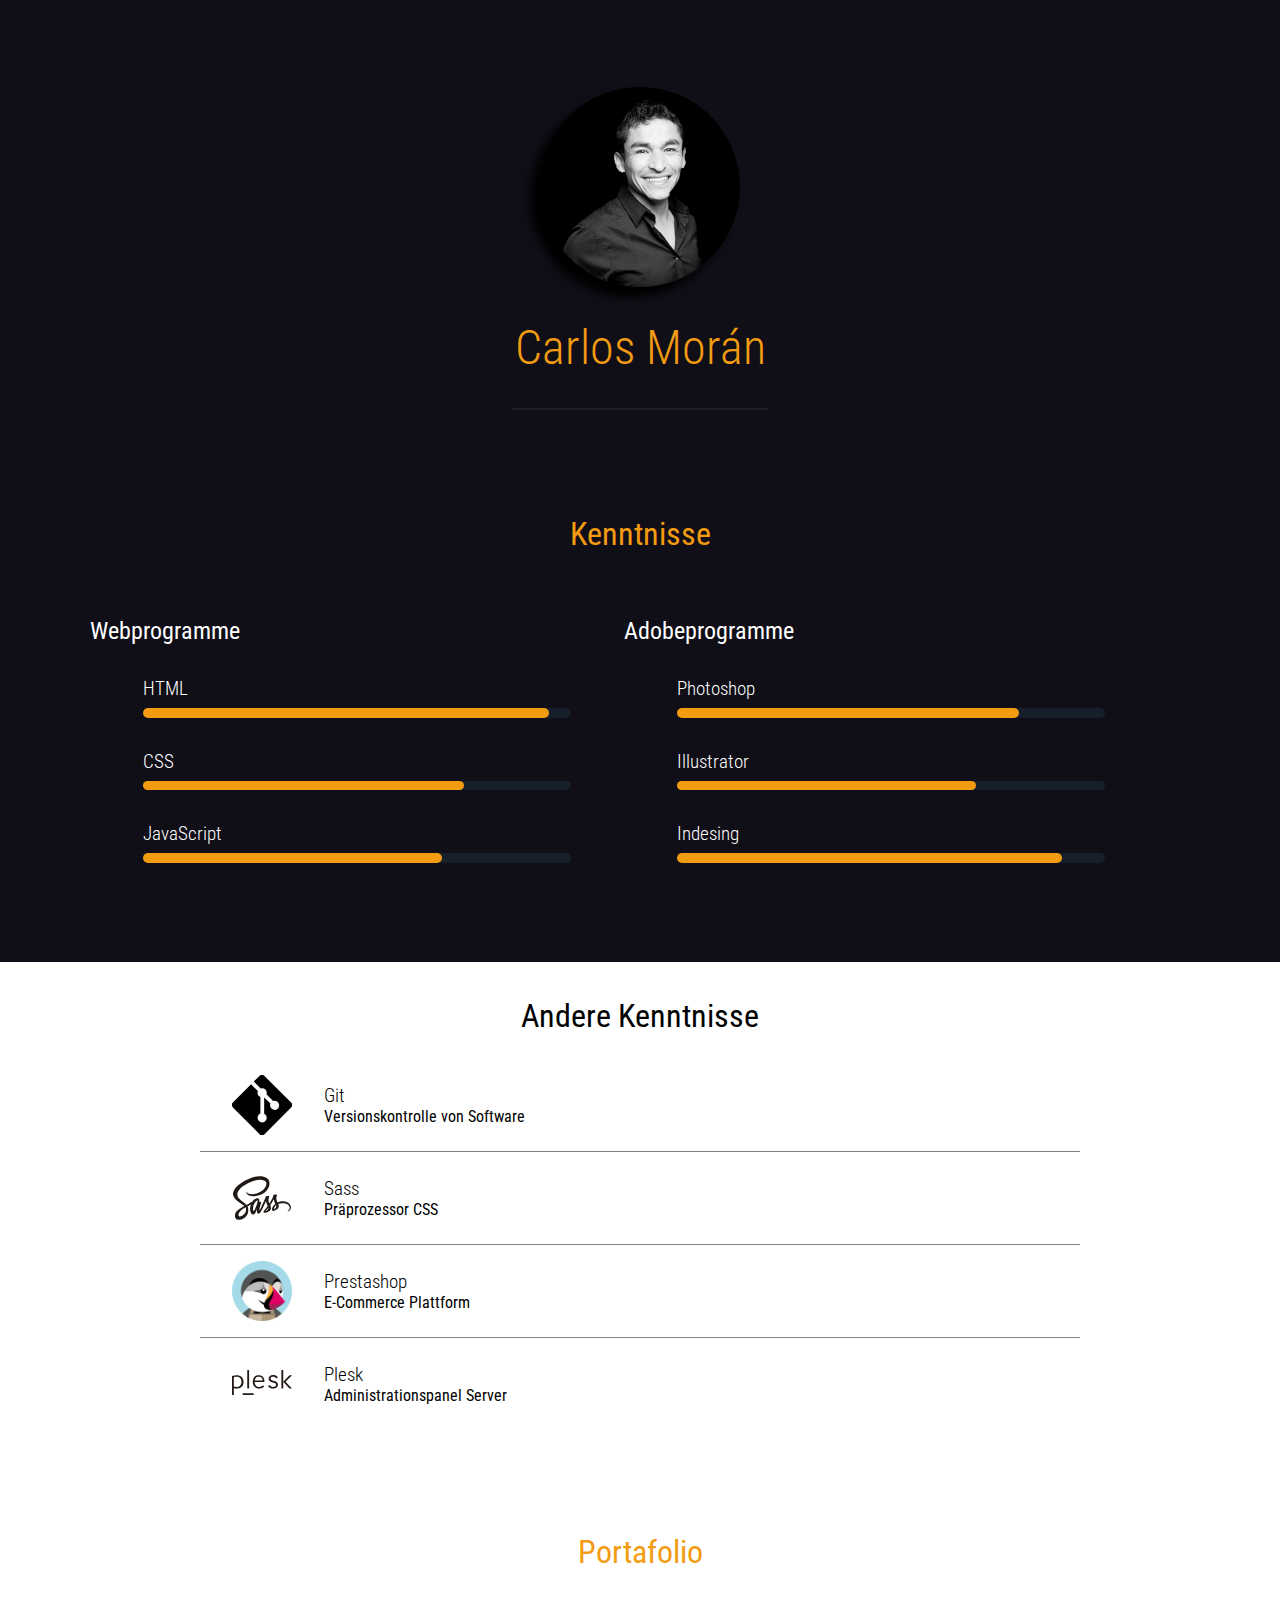
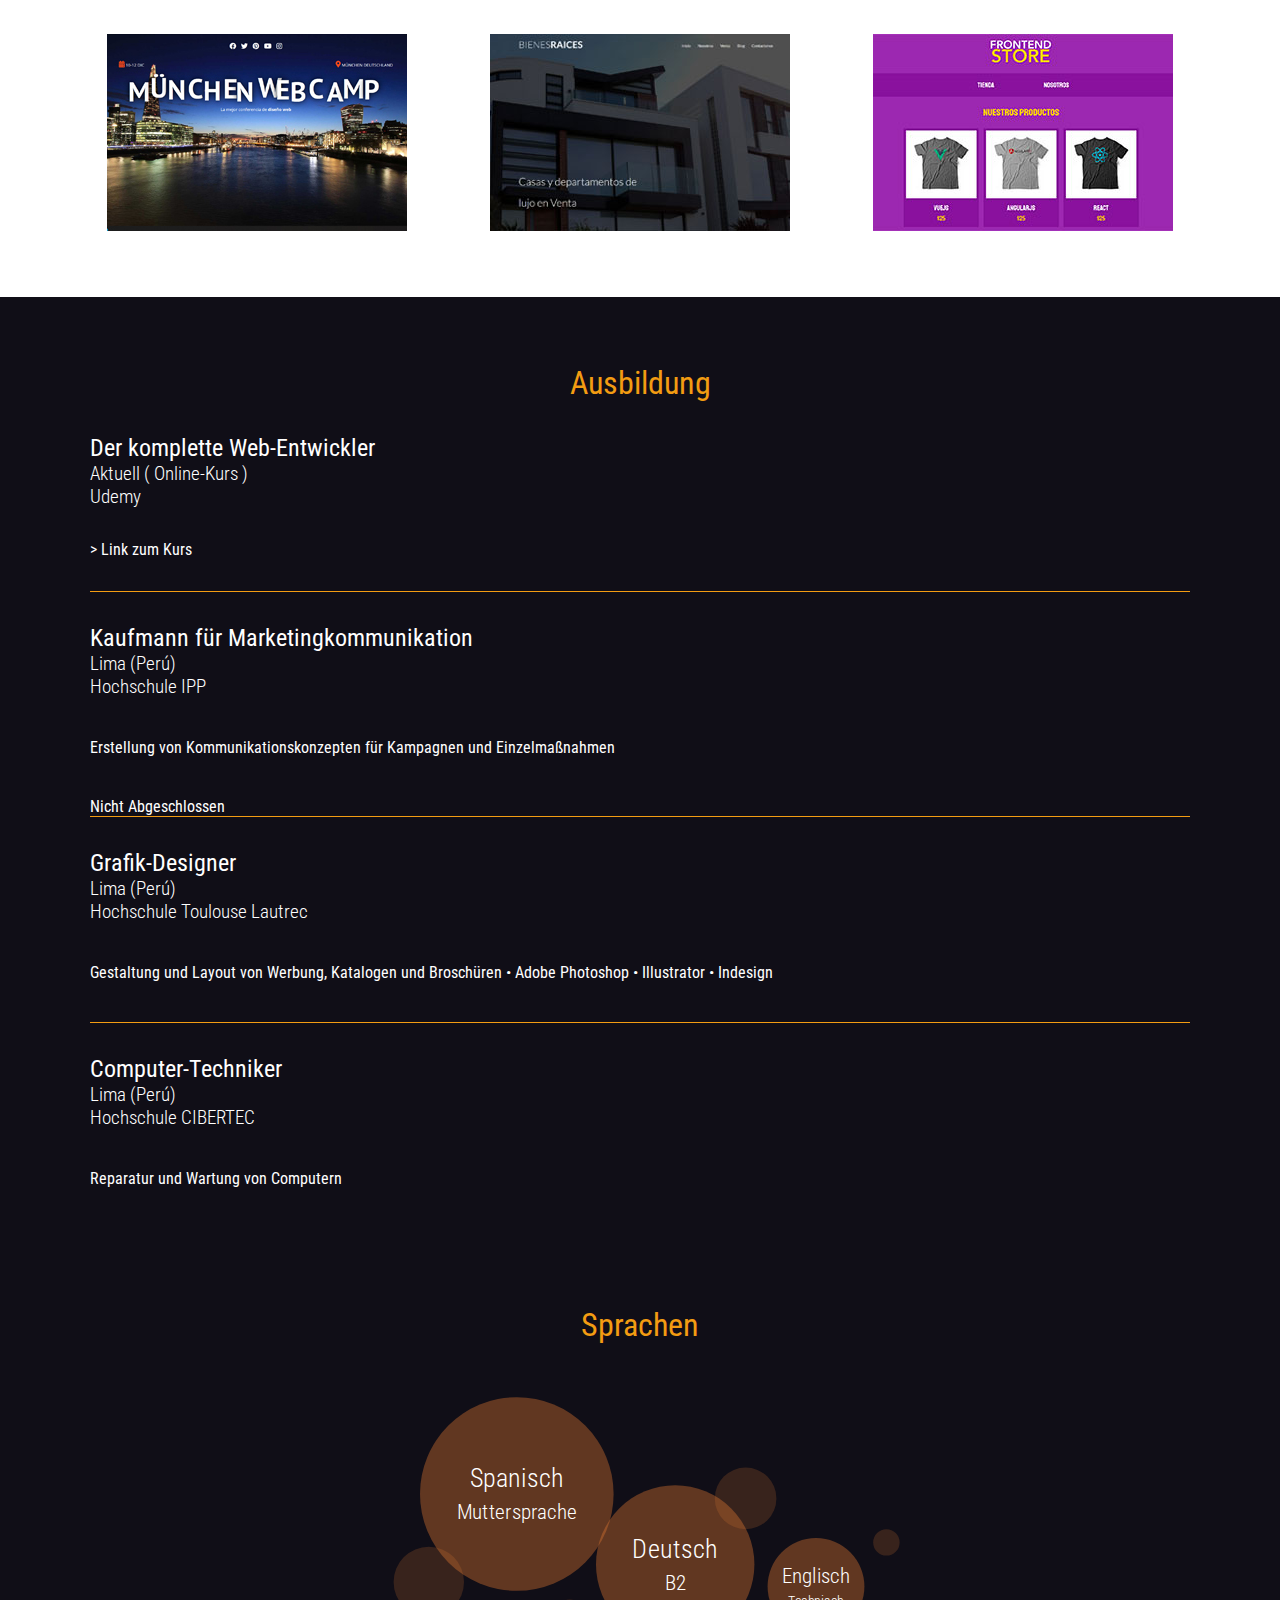
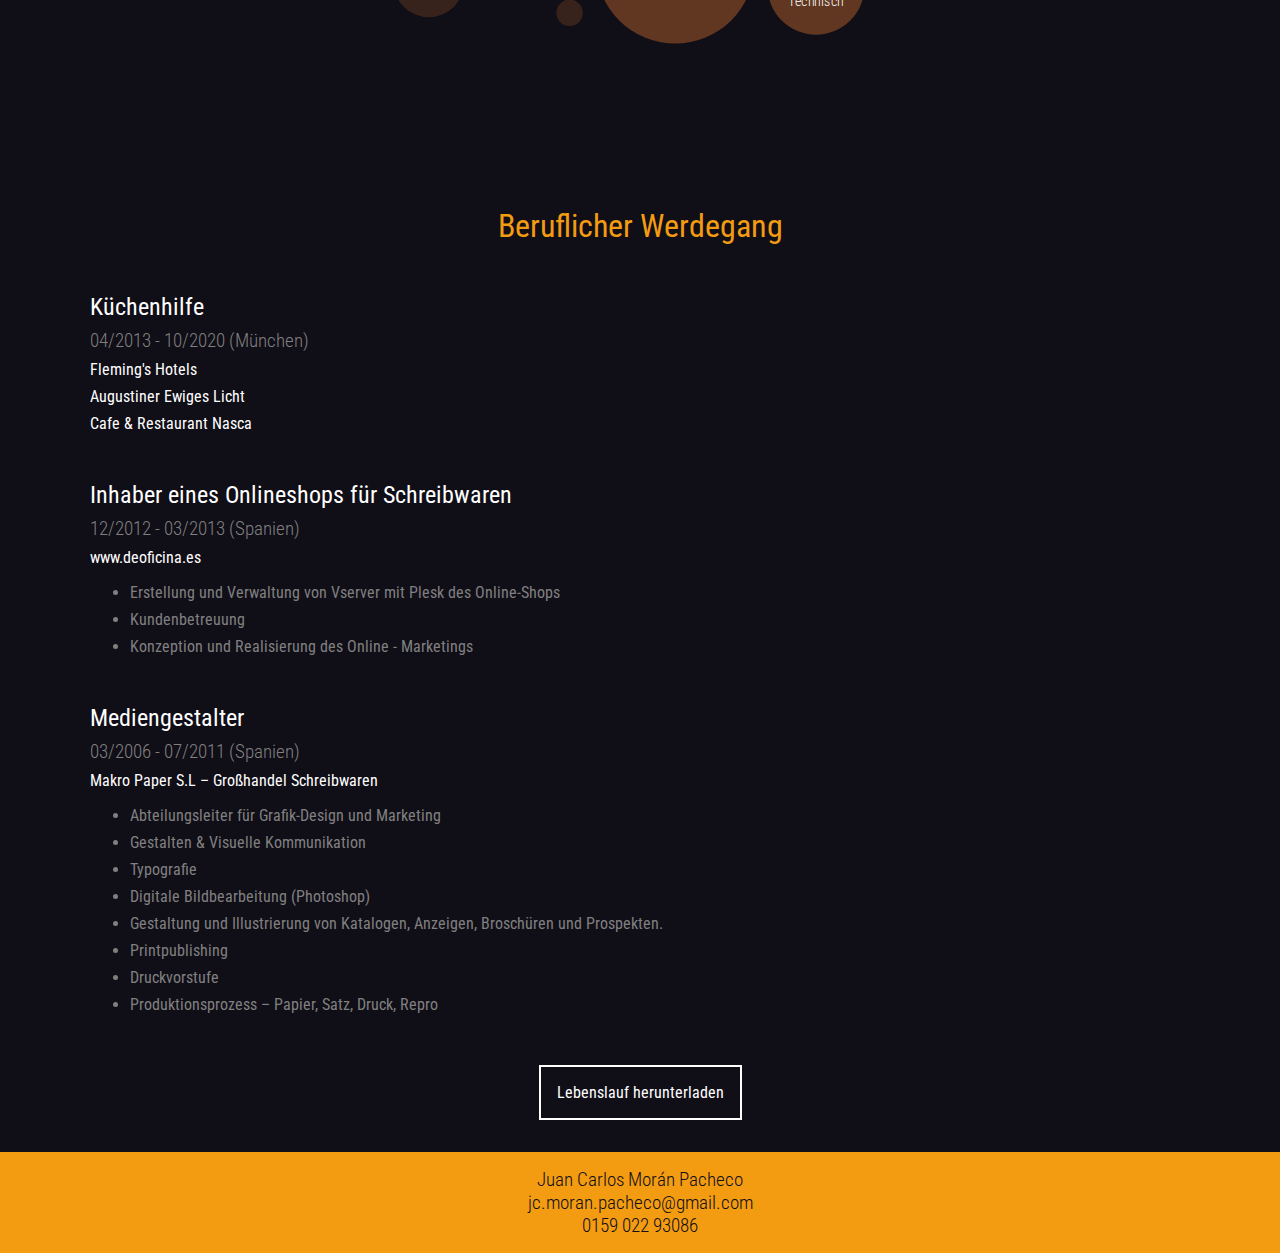
<file: index.html>
<!DOCTYPE html>
<html>
  <head>
    <title>Carlos Morán</title>
    <meta charset="utf-8">
    <link rel="stylesheet" type="text/css" href="styles.css">
    <meta name="viewport" content="width=device-width, initial-scale=1">
    <link href="https://fonts.googleapis.com/css2?family=Roboto+Condensed:ital,wght@0,300;0,400;0,700;1,300;1,400&display=swap" rel="stylesheet">
  </head>

  <body>

    <header>
      <div class="contenedor_header">

        <div class="contenedor_yo">
          <div class="mi_foto"></div>
          <h1>Carlos Morán</h1>
          <!-- <p>...auf dem Weg zum Webentwickler</p> -->
          <p><span></span></p>
        </div>

      </div><!--contenedor header-->
    </header>

    <section class="kenntnisse seccion contenedor">

      <div class="box">
          <h2 class="titulo">Kenntnisse</h2>
          <div class="box_kenntnise">

            <div class="box_skill">
              <h3>Webprogramme</h3>
              <div class="grupo_skill">

                <div class="skill">
                  <h4>HTML</h4>
                  <div class="barra">
                    <div style="width: 95%" class="progreso__barra progreso__ht"></div>
                  </div>
                </div>

                <div class="skill">
                  <h4>CSS</h4>
                  <div class="barra">
                    <div style="width: 75%" class="progreso__barra progreso__cs"></div>
                  </div>
                </div>

                <div class="skill">
                  <h4>JavaScript</h4>
                  <div class="barra">
                    <div style="width: 70%" class="progreso__barra progreso__js"></div>
                  </div>
                </div>
              </div> <!--grupo skill web -->
            </div>

            <div class="box_skill">
              <h3>Adobeprogramme</h3>
              <div class="grupo_skill">

                <div class="skill">
                  <h4 class="nombre_skill">Photoshop</h4>
                  <div class="barra">
                    <div style="width: 80%" class="progreso__barra progreso__ph"></div>
                  </div>

                </div>
                <div class="skill">
                  <h4 class="nombre_skill">Illustrator</h4>
                  <div class="barra">
                    <div style="width: 70%" class="progreso__barra progreso__il"></div>
                  </div>
                </div>
                <div class="skill">
                  <h4 class="nombre_skill">Indesing</h4>
                  <div class="barra">
                    <div style="width: 90%" class="progreso__barra progreso__in"></div>
                  </div>
                </div>
              </div> <!--grupo skill adobe -->
            </div>

          </

          div>
      </div>

    </section>

    <section class="andere_kenntnisse fondo_blanco">

      <h2>Andere Kenntnisse</h2>

      <div class="grupo_skill">

        <div class="grupo_logos contenedor">

          <div class="logo">
            <img src="img/git_negro.svg" alt="">
            <div class="text_logo">
              <h4>Git</h4>
              <p>Versionskontrolle von Software</p>
            </div>
          </div>

          <div class="logo">
            <img src="img/sass_negro.svg" alt="">
            <div class="text_logo">
              <h4>Sass</h4>
              <p>Präprozessor CSS</p>
            </div>
          </div>

          <div class="logo">
            <img src="img/prestashop.png" alt="">
            <div class="text_logo">
              <h4>Prestashop</h4>
              <p>E-Commerce Plattform</p>
            </div>
          </div>

          <div class="logo">
            <img src="img/plesk_negro.svg" alt="">
            <div class="text_logo">
              <h4>Plesk</h4>
              <p>Administrationspanel Server</p>
            </div>
          </div>

        </div>
      </div>
    </section>

    <section class="portafolie seccion">
         <div class="contenedor">
              <h2 class="titulo">Portafolio</h2>
              <div class="portafolie-inhalte">
               <div class="projekt">
                    <h4 class="titel-projekt">Konferenz</h4>
                      <a href="projekte/Konferenz/index.php" target="_blank">
                           <div class="projekt-img"><img src="img/projekt-3.jpg" alt=""> </div>
                      </a>
                      <p>HTML - CSS - JavaScript - jQuery - PHP</p>
                </div>
                <div class="projekt">
                    <h4 class="titel-projekt">Immobilien</h4>
                    <a href="projekte/inmobilie/index.html" target="_blank">
                         <div class="projekt-img"><img src="img/projekt-2.jpg" alt=""> </div>
                    </a>
                    <p>HTML - CSS - Responsive</p>
                </div>
                <div class="projekt">
                    <h4 class="titel-projekt">Store-T Shirt</h4>
                    <a href="projekte/store/index.html" target="_blank">
                         <div class="projekt-img"><img src="img/projekt-1.jpg" alt=""> </div>
                    </a>
                    <p>HTML - CSS - Responsive</p>
                </div>

            </div> <!-- portafolie-inhalte-->

         </div> <!-- contenedor -->

    </section>

    <section class="ausbildung seccion contenedor">
      <div class="box">
        <h2 class="titulo">Ausbildung</h2>
        <div class="box_ausbildung">

          <div class="ausbildung-item">
            <h3 class="aus-name">Der komplette Web-Entwickler</h3>
            <h4 class="aus-date">Aktuell ( Online-Kurs )</h4>
            <h4 class="aus-schule">Udemy</h4>
            <a class="link" href="https://www.udemy.com/course/web-entwickler-masterclass/" target="_blank"> > Link zum Kurs</a>
          </div>

          <div class="ausbildung-item">
            <h3 class="aus-name">Kaufmann für Marketingkommunikation</h3>
            <h4 class="aus-date">Lima (Perú)</h4>
            <h4 class="aus-schule">Hochschule IPP</h4>
            <p class="aus-description">Erstellung von Kommunikationskonzepten für Kampagnen und Einzelmaßnahmen</p>
            <p>Nicht Abgeschlossen</p>
          </div>

          <div class="ausbildung-item">
            <h3 class="aus-name">Grafik-Designer</h3>
            <h4 class="aus-date">Lima (Perú)</h4>
            <h4 class="aus-schule">Hochschule Toulouse Lautrec</h4>
            <p class="aus-description">Gestaltung und Layout von Werbung, Katalogen und Broschüren • Adobe Photoshop • Illustrator • Indesign</p>
          </div>

          <div class="ausbildung-item">
            <h3 class="aus-name">Computer-Techniker</h3>
            <h4 class="aus-date">Lima (Perú)</h4>
            <h4 class="aus-schule">Hochschule CIBERTEC</h4>
            <p class="aus-description">Reparatur und Wartung von Computern</p>
          </div>

        </div>
      </div>
    </section>

    <section class="sprache seccion parallax">
      <div class="box">
        <h2 class="titulo">Sprachen</h2>

        <div class="box_sprache contenedor">

          <div class="spanisch circulo">
            <h3>Spanisch</h3>
            <h4>Muttersprache</h4>
          </div>

          <div class="deutsch circulo">
            <h3>Deutsch</h3>
            <h4>B2</h4>
          </div>

          <div class="englisch circulo">
            <h3>Englisch</h3>
            <h4>Technisch</h4>
          </div>

          <div class="circulo-1 redondo"></div>
          <div class="circulo-2 redondo"></div>
          <div class="circulo-3 redondo"></div>
          <div class="circulo-4 redondo"></div>

        </div>
      </div>
    </section>

    <section class="beruf seccion contenedor">
      <div class="box">
        <h2 class="titulo">Beruﬂicher Werdegang</h2>

        <div class="box_beruf">

          <div class="grupe_beruf">
            <h3>Küchenhilfe</h3>
            <h4>04/2013 - 10/2020 (München)</h4>
            <h5>Fleming's Hotels</h5>
            <h5>Augustiner Ewiges Licht</h5>
            <h5>Cafe & Restaurant Nasca</h5>


          </div>

          <div class="grupe_beruf">
            <h3>Inhaber eines Onlineshops für Schreibwaren</h3>
            <h4>12/2012 - 03/2013 (Spanien)</h4>
            <h5>www.deoficina.es</h5>
            <p class="arbeit__description">
              <ul>
                <li><span>Erstellung und Verwaltung von Vserver mit Plesk des Online-Shops</span></li>
                <li><span>Kundenbetreuung</span></li>
                <li><span>Konzeption und Realisierung des Online - Marketings</span></li>
              </ul>
            </p>
          </div>

          <div class="grupe_beruf">
            <h3>Mediengestalter</h3>
            <h4>03/2006 - 07/2011 (Spanien)</h4>
            <h5>Makro Paper S.L – Großhandel Schreibwaren</h5>
            <p class="arbeit__description">
              <ul>
                <li><span>Abteilungsleiter für Grafik-Design und Marketing</span></li>
                <li><span>Gestalten & Visuelle Kommunikation</span></li>
                <li><span>Typografie</span></li>
                <li><span>Digitale Bildbearbeitung (Photoshop)</span></li>
                <li><span>Gestaltung und Illustrierung von Katalogen, Anzeigen, Broschüren und Prospekten.</span></li>
                <li><span>Printpublishing</span></li>
                <li><span>Druckvorstufe</span></li>
                <li><span>Produktionsprozess – Papier, Satz, Druck, Repro</span></li>
              </ul>
            </p>
          </div>

        </div>
      </div>
    </section>

    <div class="curriculum">
      <a href="/img/Lebenslauf_Carlos_Moran.pdf" download>Lebenslauf herunterladen
      </a>
    </div>

    <footer>
      <div class="box_footer contenedor ">
        <h4 class="nombre">Juan Carlos Morán Pacheco</h4>
        <h4 class="email">jc.moran.pacheco@gmail.com</h4>
        <h4 class="telefono">0159 022 93086</h4>
      </div>
    </footer>



  </body>
</file>
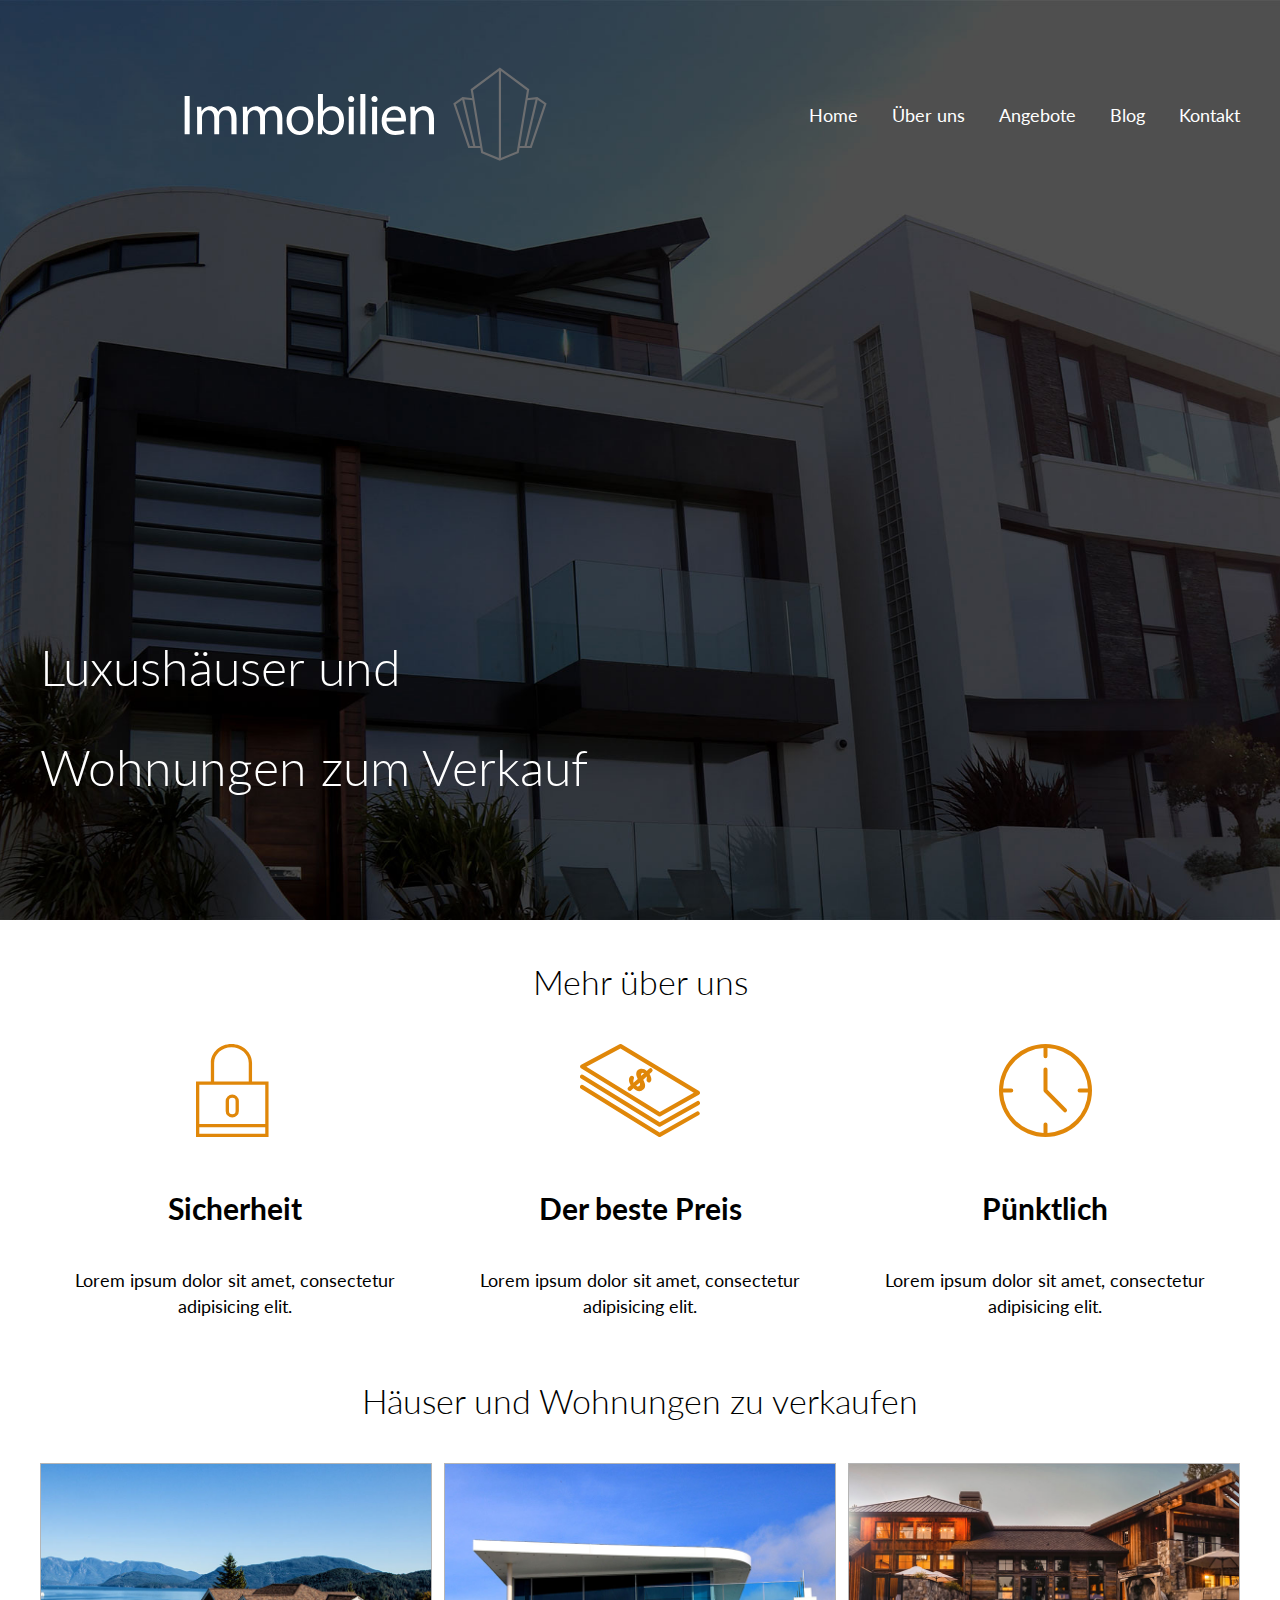
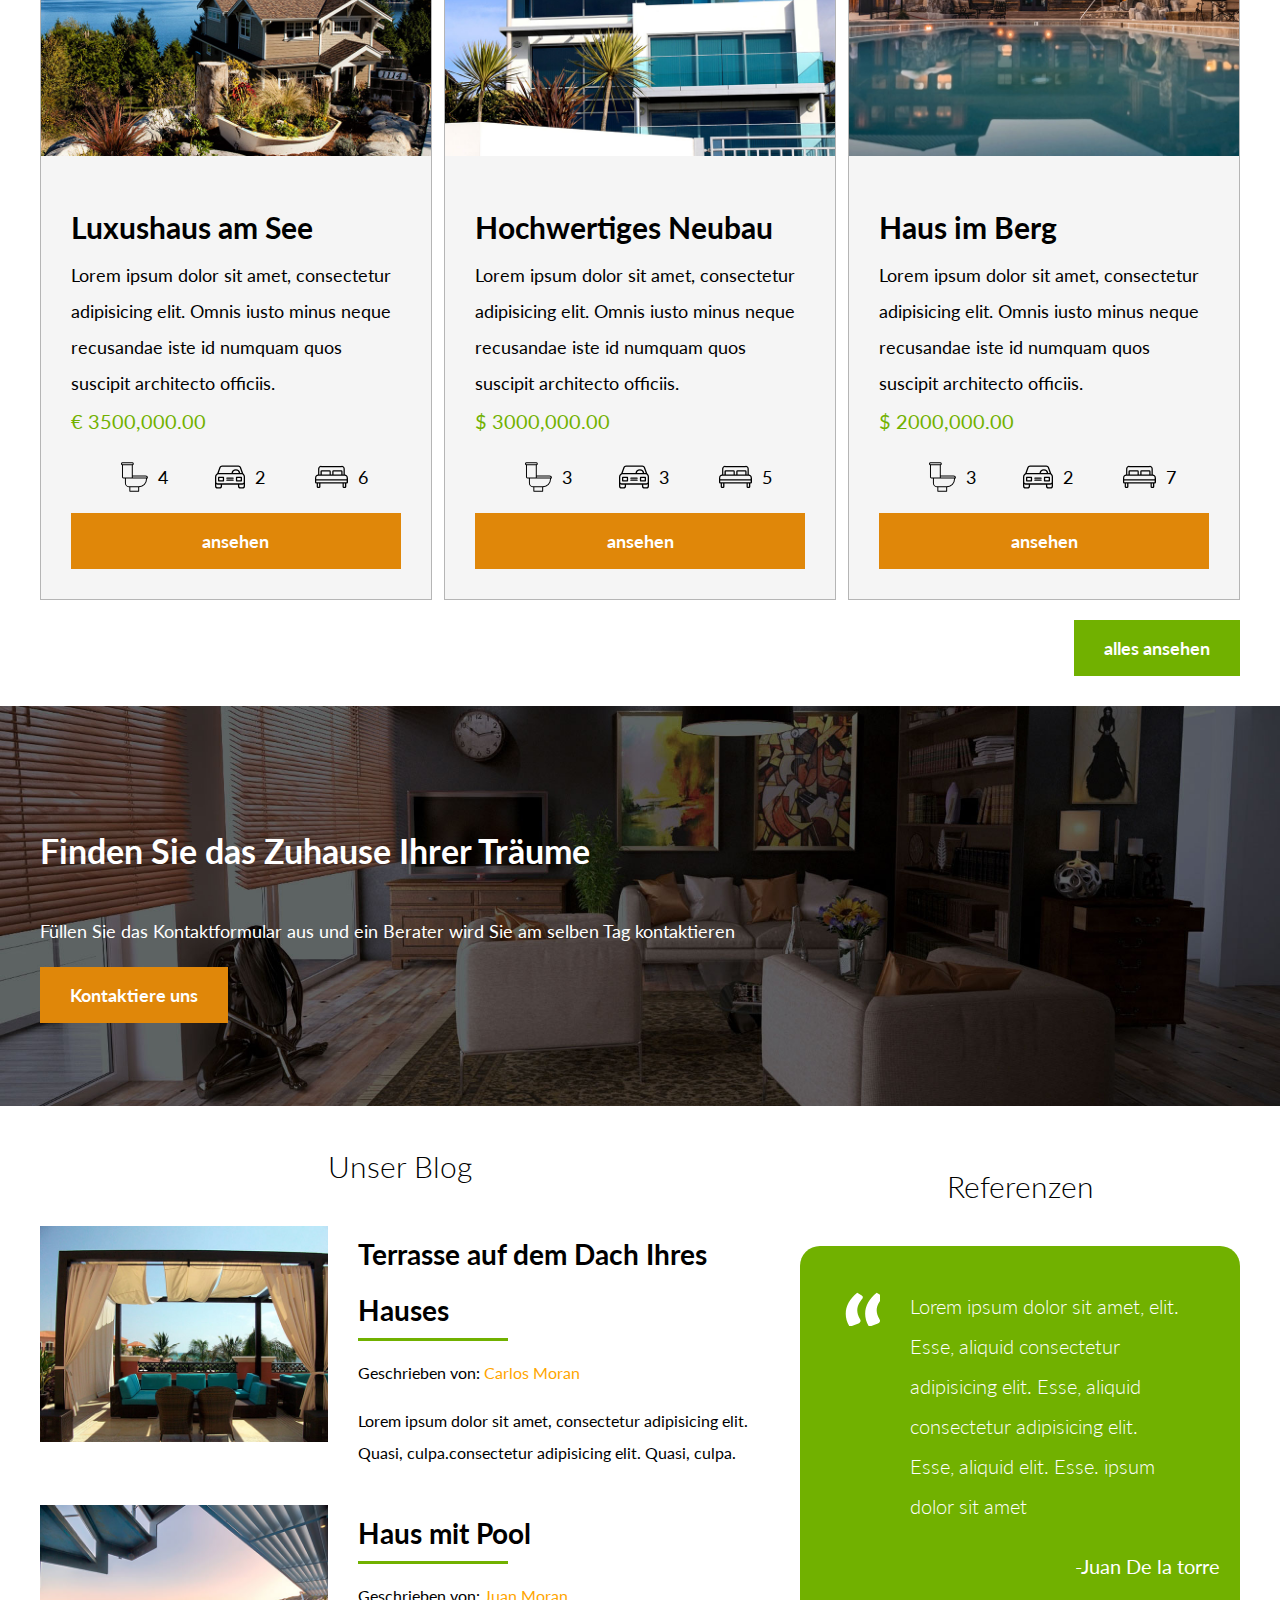
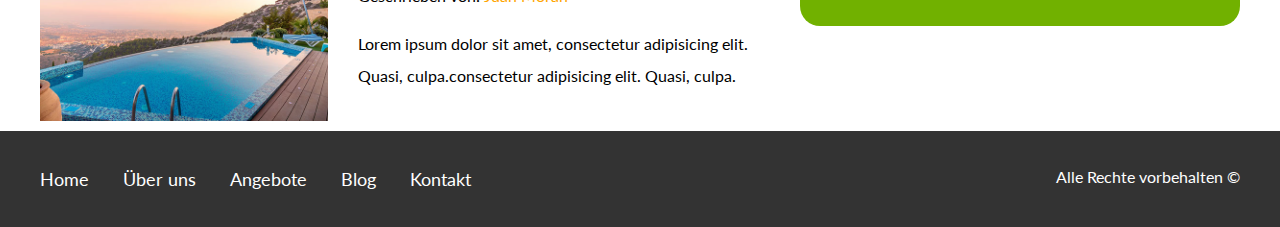
<file: projekte/inmobilie/index.html>
<!doctype html>
 <html lang="es">

<head>
     <title>Bienes Racies</title>
     <meta charset="utf-8">
     <meta name="viewport" content="width=device-width, inicial-scale=1">
     <link href="https://fonts.googleapis.com/css?family=Lato:300,400,700,900&display=swap" rel="stylesheet">
     <link rel="stylesheet" type="text/css" href="css/normalize.css">
     <link rel="stylesheet" type="text/css" href="css/style.css">
</head>

<body>
     <!-- ::::::::::::HEADER:::::::::::: -->
     <header class="site-header inicio">
          <div class="contenedor contenido-header">
               <div class="barra">
                    <a href="/">
                         <img src="img/logo2.svg" alt="Logo">
                    </a>
                    <div class="mobile-menu">
                       <a href="#navegacion">
                          <img src="img/original.svg" alt="Icono Menu">
                       </a>
                    </div>

                    <nav id="navegacion" class="navegacion">
                         <a href="index.html">Home</a>
                         <a href="nosotros.html">Über uns</a>
                         <a href="anuncios.html">Angebote</a>
                         <a href="blog.html">Blog</a>
                         <a href="contacto.html">Kontakt</a>
                    </nav>
               </div>
               <h1>Luxushäuser und Wohnungen zum Verkauf</h1>
          </div> <!--- Contenedor -->
     </header>

<!-- ::::::::::::MAS SOBRE NOSOTROS:::::::::::: -->
      <section class="contenedor seccion">
          <h2 class="titulo-centrado">Mehr über uns</h2>
          <div class="contenedor-iconos">
               <div class="icono">
                    <img src="img/icono1.svg" alt="">
                    <h3>Sicherheit</h3>
                    <p>Lorem ipsum dolor sit amet, consectetur adipisicing elit.</p>
               </div>
               <div class="icono">
                    <img src="img/icono2.svg" alt="">
                    <h3>Der beste Preis</h3>
                    <p>Lorem ipsum dolor sit amet, consectetur adipisicing elit.</p>
               </div>
               <div class="icono">
                    <img src="img/icono3.svg" alt="">
                    <h3>Pünktlich</h3>
                    <p>Lorem ipsum dolor sit amet, consectetur adipisicing elit. </p>
               </div>
          </div> <!--  Contenedor de iconos-->
      </section>

<!-- ::::::::::::Casas y departamentos en venta:::::::::::: -->
     <main class="seccion contenedor">
          <h2 class="titulo-centrado">Häuser und Wohnungen zu verkaufen</h2>
          <div class="contenedor-anuncios">
            <div class="anuncio"> <!--anuncio 1-->
                 <img src="img/anuncio1.jpg" alt="">

                 <div class="contenido-anuncio">
                      <h3>
                           Luxushaus am See
                      </h3>
                      <p>Lorem ipsum dolor sit amet, consectetur adipisicing elit. Omnis iusto minus neque recusandae iste id numquam quos suscipit architecto officiis.</p>
                      <p class="precio">
                           € 3500,000.00
                      </p>
                      <ul class="iconos">
                           <li>
                                <img src="img/icono_wc.svg" alt="">
                                <p>4</p>
                           </li>
                           <li>
                                <img src="img/icono_estacionamiento.svg" alt="">
                                <p>2</p>
                           </li>
                           <li>
                                <img src="img/icono_dormitorio.svg" alt="">
                                <p>6</p>
                           </li>
                      </ul>
                      <a href="anuncio.html" class="boton boton-naranja d-block centrar">ansehen</a>
                 </div>
            </div>
            <div class="anuncio"> <!--anuncio 2-->
                 <img src="img/anuncio2.jpg" alt="">
                 <div class="contenido-anuncio">
                      <h3>
                           Hochwertiges Neubau
                      </h3>
                      <p>Lorem ipsum dolor sit amet, consectetur adipisicing elit. Omnis iusto minus neque recusandae iste id numquam quos suscipit architecto officiis.</p>
                      <p class="precio"> $ 3000,000.00 </p>
                      <ul class="iconos">
                           <li>
                                <img src="img/icono_wc.svg" alt="">
                                <p>3</p>
                           </li>
                           <li>
                                <img src="img/icono_estacionamiento.svg" alt="">
                                <p>3</p>
                           </li>
                           <li>
                                <img src="img/icono_dormitorio.svg" alt="">
                                <p>5</p>
                           </li>
                      </ul>

                      <a href="#" class="boton boton-naranja d-block centrar">ansehen</a>
                 </div>
            </div>
            <div class="anuncio"> <!--anuncio 3-->
                 <img src="img/anuncio3.jpg" alt="">
                 <div class="contenido-anuncio">
                      <h3>Haus im Berg</h3>
                      <p>Lorem ipsum dolor sit amet, consectetur adipisicing elit. Omnis iusto minus neque recusandae iste id numquam quos suscipit architecto officiis.</p>
                      <p class="precio"> $ 2000,000.00 </p>
                      <ul class="iconos">
                           <li>
                                <img src="img/icono_wc.svg" alt="">
                                <p>3</p>
                           </li>
                           <li>
                                <img src="img/icono_estacionamiento.svg" alt="">
                                <p>2</p>
                           </li>
                           <li>
                                <img src="img/icono_dormitorio.svg" alt="">
                                <p>7</p>
                           </li>
                      </ul>
                      <a href="#" class="boton boton-naranja d-block centrar">ansehen</a>
                 </div>
            </div>
          </div>
          <div class="ver-todas">
            <a href="anuncios.html" class="boton boton-verde">alles ansehen</a>
          </div>
     </main>

     <!-- ::::::::::::Contactenos:::::::::::: -->
     <section class="fondo-contactenos">
          <div class="contenedor contenido-contactenos">
               <h2 class="">Finden Sie das Zuhause Ihrer Träume</h2>
               <p>Füllen Sie das Kontaktformular aus und ein Berater wird Sie am selben Tag kontaktieren</p>
               <div class="boton boton-naranja">Kontaktiere uns</div>
          </div>
     </section>

<!-- ::::::::::::Blog:::::::::::: -->
     <section class="seccion-inferior contenedor">
          <div class="blog">
               <h3 class="titulo-centrado">Unser Blog</h3>

               <article class="entrada-blog">
                  <div class="img-blog">
                    <img src="img/blog1.jpg" alt="">
                  </div>
                  <div class="texto-blog">
                    <a href="entrada.html">
                       <h4>Terrasse auf dem Dach Ihres Hauses</h4>
                    </a>
                    <p>Geschrieben von: <span>Carlos Moran</span></p>
                    <p>Lorem ipsum dolor sit amet, consectetur adipisicing elit. Quasi, culpa.consectetur adipisicing elit. Quasi, culpa.</p>
                  </div>
               </article>

               <article class="entrada-blog">
                  <div class="img-blog">
                    <img src="img/blog2.jpg" alt="">
                  </div>
                  <div class="texto-blog">
                     <a href="entrada.html">
                        <h4>Haus mit Pool</h4>
                     </a>
                     <p>Geschrieben von: <span>  Juan Moran</span></p>
                    <p>Lorem ipsum dolor sit amet, consectetur adipisicing elit. Quasi, culpa.consectetur adipisicing elit. Quasi, culpa.</p>
                  </div>
               </article>
          </div>

          <div class="testimoniales seccion">
               <h3 class="titulo-centrado">Referenzen</h3>
               <div class="testimonial">
                  <blockquote>Lorem ipsum dolor sit amet, elit. Esse, aliquid consectetur adipisicing elit. Esse, aliquid  consectetur adipisicing elit. Esse, aliquid elit. Esse. ipsum dolor sit amet</blockquote>
                  <p>-Juan De la torre</p>
               </div>
          </div>
     </section>

<!-- ::::::::::::Footer:::::::::::: -->
     <footer class="site-footer seccion">
        <div class="contenedor contenedor-footer">
            <nav class="navegacion">
               <a href="index.html">Home</a>
               <a href="nosotros.html">Über uns</a>
               <a href="anuncios.html">Angebote</a>
               <a href="blog.html">Blog</a>
               <a href="contacto.html">Kontakt</a>
            </nav>
            <p class="copyright">Alle Rechte vorbehalten &copy; </p>
         </div>
     </footer>
</body>
</file>
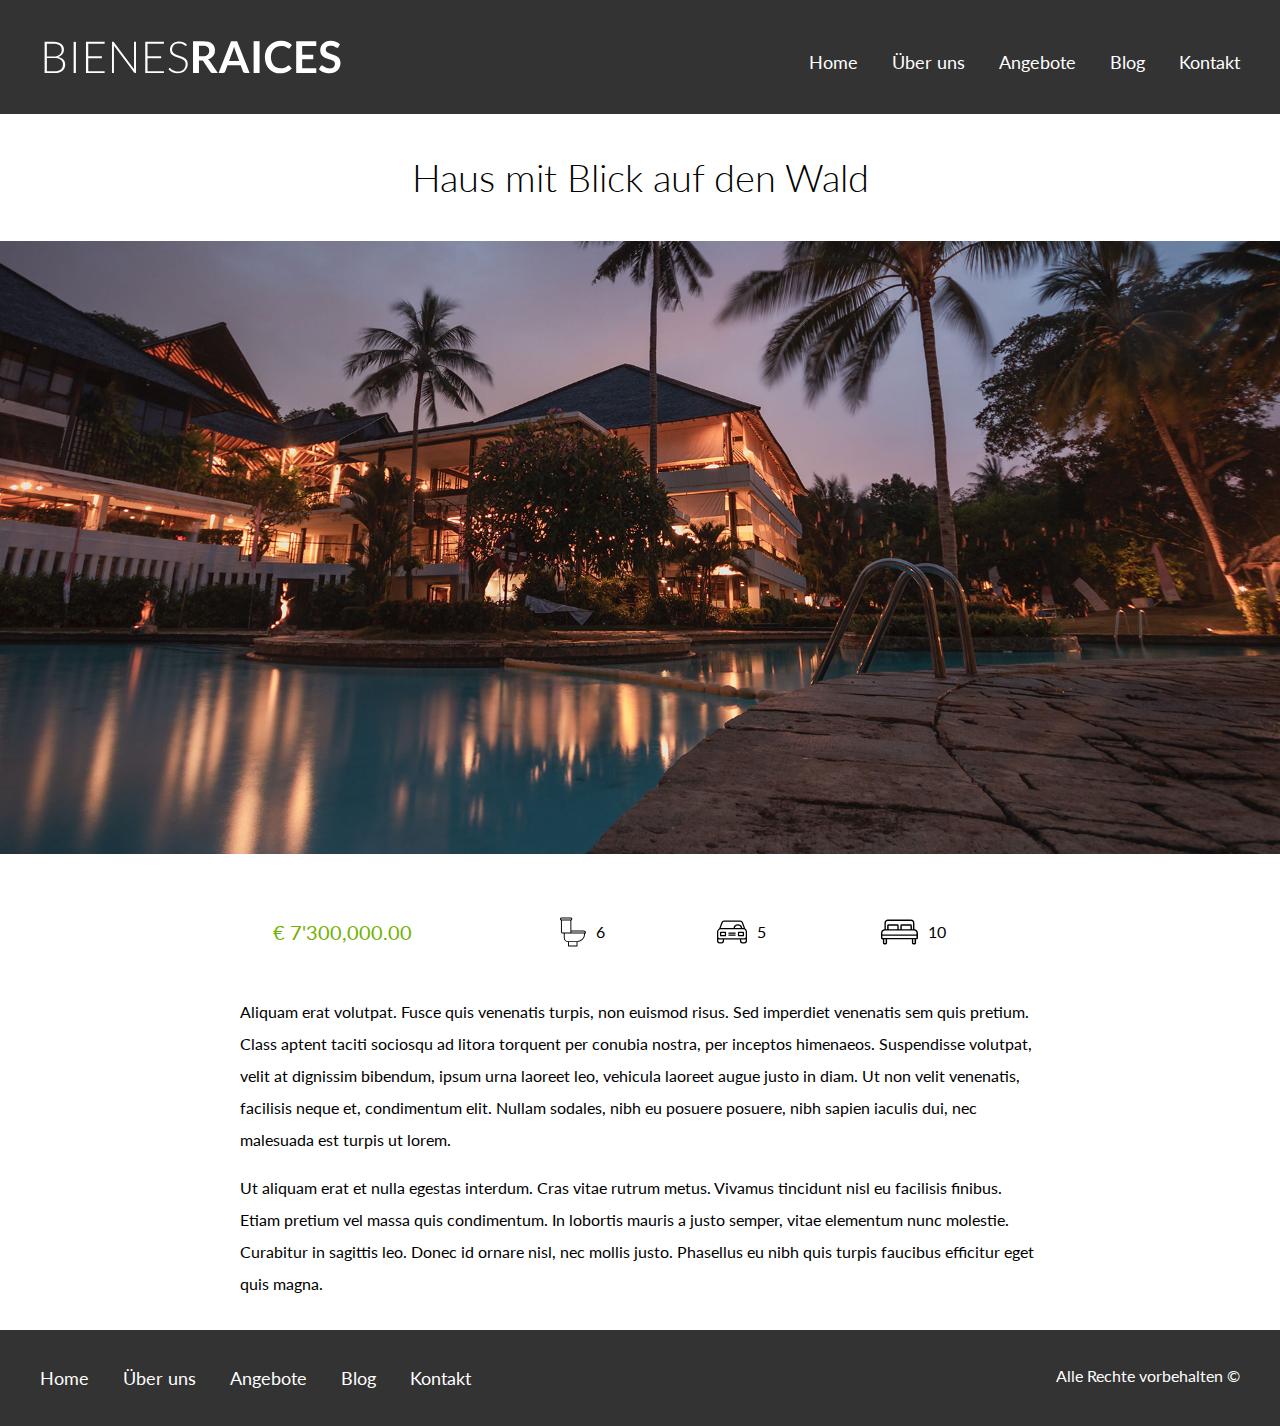
<file: projekte/inmobilie/anuncio.html>
<!doctype html>
 <html lang="es">

   <head>
        <title>Bienes Racies</title>
        <meta charset="utf-8">
        <meta name="viewport" content="width=device-width, inicial-scale=1">
        <link href="https://fonts.googleapis.com/css?family=Lato:300,400,700,900&display=swap" rel="stylesheet">
        <link rel="stylesheet" type="text/css" href="css/normalize.css">
        <link rel="stylesheet" type="text/css" href="css/style.css">
   </head>

   <body>
     <!-- ::::::::::::HEADER:::::::::::: -->
      <header class="site-header">
         <div class="contenedor contenido-header">
            <div class="barra">
              <a href="/">
                   <img src="img/logo.svg" alt="Logo">
              </a>
              <div class="mobile-menu">
                 <a href="#navegacion">
                    <img src="img/original.svg" alt="Icono Menu">
                 </a>
              </div>

              <nav id="navegacion" class="navegacion">
                   <a href="index.html">Home</a>
                  <a href="nosotros.html">Über uns</a>
                  <a href="anuncios.html">Angebote</a>
                  <a href="blog.html">Blog</a>
                  <a href="contacto.html">Kontakt</a>
              </nav>
            </div>
         </div> <!--- Contenedor -->
      </header>

      <!-- ::::::::::::Principal:::::::::::: -->

      <h1 class="titulo-centrado">Haus mit Blick auf den Wald</h1>
      <img src="img/destacada.jpg" alt="">

      <div class="contenedor seccion contenido-centrado">
         <div class="anuncio-precio-iconos">
            <p class="precio">
                € 7'300,000.00
            </p>
            <ul class="iconos">
                <li>
                     <img src="img/icono_wc.svg" alt="">
                     <p>6</p>
                </li>
                <li>
                     <img src="img/icono_estacionamiento.svg" alt="">
                     <p>5</p>
                </li>
                <li>
                     <img src="img/icono_dormitorio.svg" alt="">
                     <p>10</p>
                </li>
            </ul>
         </div>
         <p>Aliquam erat volutpat. Fusce quis venenatis turpis, non euismod risus. Sed imperdiet venenatis sem quis pretium. Class aptent taciti sociosqu ad litora torquent per conubia nostra, per inceptos himenaeos. Suspendisse volutpat, velit at dignissim bibendum, ipsum urna laoreet leo, vehicula laoreet augue justo in diam. Ut non velit venenatis, facilisis neque et, condimentum elit. Nullam sodales, nibh eu posuere posuere, nibh sapien iaculis dui, nec malesuada est turpis ut lorem.</p>

         <p>Ut aliquam erat et nulla egestas interdum. Cras vitae rutrum metus. Vivamus tincidunt nisl eu facilisis finibus. Etiam pretium vel massa quis condimentum. In lobortis mauris a justo semper, vitae elementum nunc molestie. Curabitur in sagittis leo. Donec id ornare nisl, nec mollis justo. Phasellus eu nibh quis turpis faucibus efficitur eget quis magna.</p>
      </div>


      <!-- ::::::::::::Footer:::::::::::: -->
      <footer class="site-footer seccion">
        <div class="contenedor contenedor-footer">
            <nav class="navegacion">
                <a href="index.html">Home</a>
                <a href="nosotros.html">Über uns</a>
                <a href="anuncios.html">Angebote</a>
                <a href="blog.html">Blog</a>
                <a href="contacto.html">Kontakt</a>
            </nav>
            <p class="copyright">Alle Rechte vorbehalten &copy; </p>
         </div>
      </footer>
   </body>
</html>
</file>
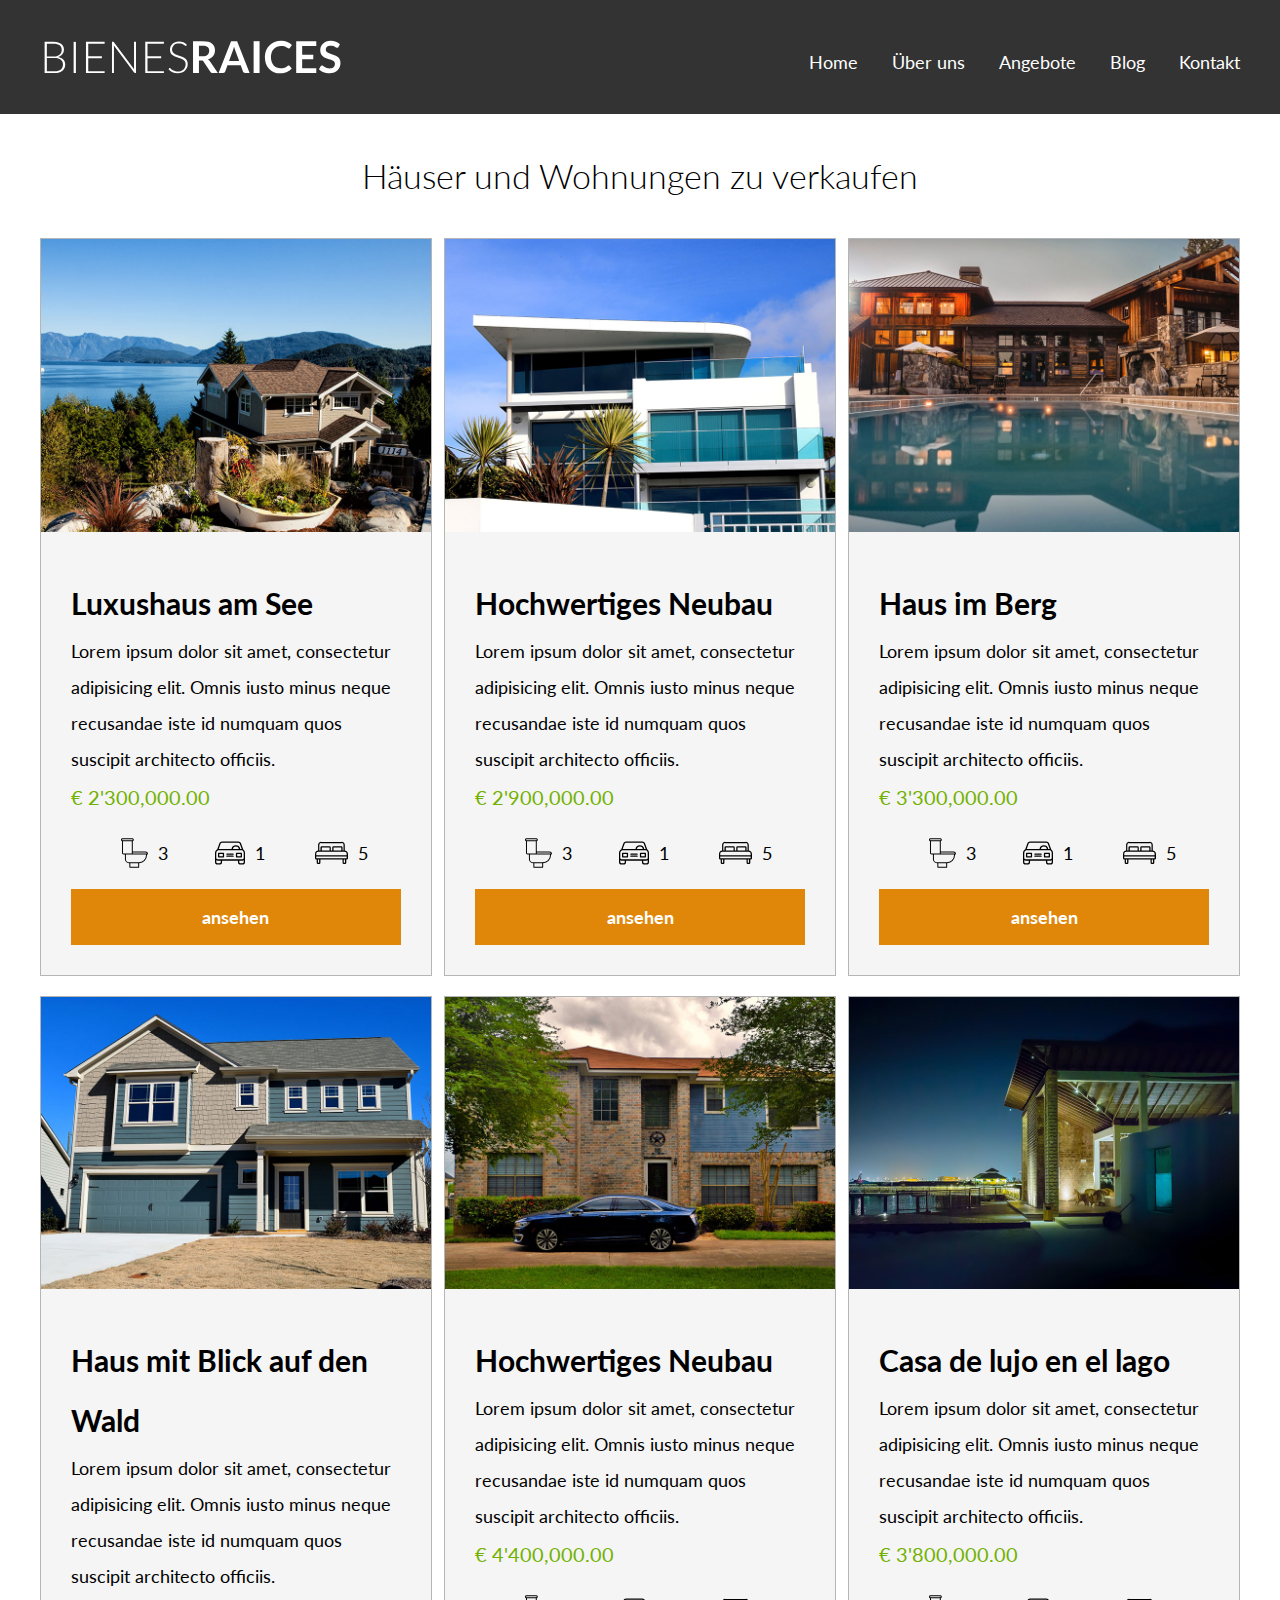
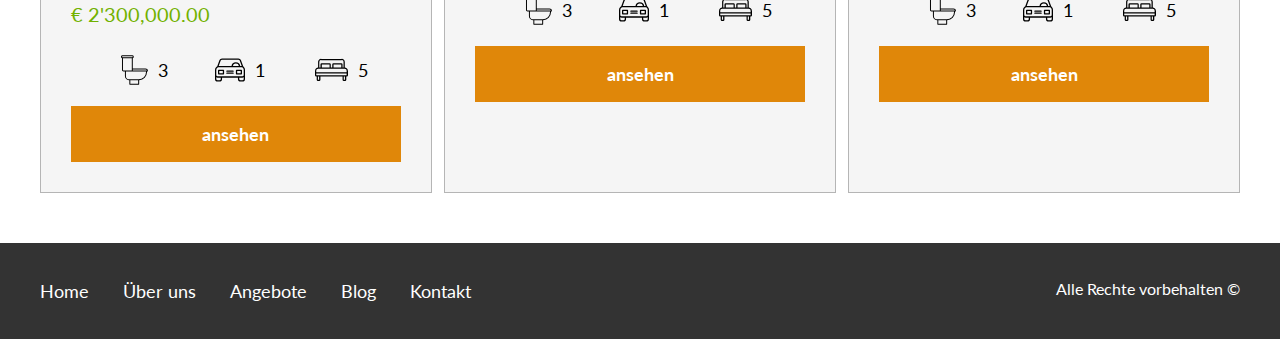
<file: projekte/inmobilie/anuncios.html>
<!doctype html>
 <html lang="es">

   <head>
        <title>Bienes Racies</title>
        <meta charset="utf-8">
        <meta name="viewport" content="width=device-width, inicial-scale=1">
        <link href="https://fonts.googleapis.com/css?family=Lato:300,400,700,900&display=swap" rel="stylesheet">
        <link rel="stylesheet" type="text/css" href="css/normalize.css">
        <link rel="stylesheet" type="text/css" href="css/style.css">
   </head>

   <body>
     <!-- ::::::::::::HEADER:::::::::::: -->
      <header class="site-header">
         <div class="contenedor contenido-header">
            <div class="barra">
              <a href="/">
                   <img src="img/logo.svg" alt="Logo">
              </a>
              <div class="mobile-menu">
                 <a href="#navegacion">
                    <img src="img/original.svg" alt="Icono Menu">
                 </a>
              </div>

              <nav id="navegacion" class="navegacion">
                 <a href="index.html">Home</a>
                 <a href="nosotros.html">Über uns</a>
                 <a href="anuncios.html">Angebote</a>
                 <a href="blog.html">Blog</a>
                 <a href="contacto.html">Kontakt</a>
              </nav>
            </div>
         </div> <!--- Contenedor -->
      </header>

      <!-- ::::::::::::Pagina principal:::::::::::: -->
      <main class="contenedor seccion">
          <h2 class="titulo-centrado">Häuser und Wohnungen zu verkaufen</h2>

          <div class="contenedor-anuncios">
             <div class="anuncio"> <!--anuncio 1-->
                  <img src="img/anuncio1.jpg" alt="">
                  <div class="contenido-anuncio">
                       <h3>
                            Luxushaus am See
                       </h3>
                       <p>Lorem ipsum dolor sit amet, consectetur adipisicing elit. Omnis iusto minus neque recusandae iste id numquam quos suscipit architecto officiis.</p>
                       <p class="precio">
                            € 2'300,000.00
                       </p>
                       <ul class="iconos">
                            <li>
                                 <img src="img/icono_wc.svg" alt="">
                                 <p>3</p>
                            </li>
                            <li>
                                 <img src="img/icono_estacionamiento.svg" alt="">
                                 <p>1</p>
                            </li>
                            <li>
                                 <img src="img/icono_dormitorio.svg" alt="">
                                 <p>5</p>
                            </li>
                       </ul>
                       <a href="anuncio.html" class="boton boton-naranja d-block centrar">ansehen</a>
                  </div>
             </div>
             <div class="anuncio"> <!--anuncio 2-->
                  <img src="img/anuncio2.jpg" alt="">
                  <div class="contenido-anuncio">
                       <h3>
                            Hochwertiges Neubau
                       </h3>
                       <p>Lorem ipsum dolor sit amet, consectetur adipisicing elit. Omnis iusto minus neque recusandae iste id numquam quos suscipit architecto officiis.</p>
                       <p class="precio">€ 2'900,000.00</p>
                       <ul class="iconos">
                            <li>
                                 <img src="img/icono_wc.svg" alt="">
                                 <p>3</p>
                            </li>
                            <li>
                                 <img src="img/icono_estacionamiento.svg" alt="">
                                 <p>1</p>
                            </li>
                            <li>
                                 <img src="img/icono_dormitorio.svg" alt="">
                                 <p>5</p>
                            </li>
                       </ul>

                       <a href="anuncio.html" class="boton boton-naranja d-block centrar">ansehen</a>
                  </div>
             </div>
             <div class="anuncio"> <!--anuncio 3-->
                  <img src="img/anuncio3.jpg" alt="">
                  <div class="contenido-anuncio">
                       <h3>Haus im Berg</h3>
                       <p>Lorem ipsum dolor sit amet, consectetur adipisicing elit. Omnis iusto minus neque recusandae iste id numquam quos suscipit architecto officiis.</p>
                       <p class="precio">€ 3'300,000.00</p>
                       <ul class="iconos">
                            <li>
                                 <img src="img/icono_wc.svg" alt="">
                                 <p>3</p>
                            </li>
                            <li>
                                 <img src="img/icono_estacionamiento.svg" alt="">
                                 <p>1</p>
                            </li>
                            <li>
                                 <img src="img/icono_dormitorio.svg" alt="">
                                 <p>5</p>
                            </li>
                       </ul>
                       <a href="anuncio.html" class="boton boton-naranja d-block centrar">ansehen</a>
                  </div>
             </div>
             <div class="anuncio"> <!--anuncio 4-->
                 <img src="img/anuncio4.jpg" alt="">
                 <div class="contenido-anuncio">
                      <h3>
                           Haus mit Blick auf den Wald
                      </h3>
                      <p>Lorem ipsum dolor sit amet, consectetur adipisicing elit. Omnis iusto minus neque recusandae iste id numquam quos suscipit architecto officiis.</p>
                      <p class="precio">
                           € 2'300,000.00
                      </p>
                      <ul class="iconos">
                           <li>
                                <img src="img/icono_wc.svg" alt="">
                                <p>3</p>
                           </li>
                           <li>
                                <img src="img/icono_estacionamiento.svg" alt="">
                                <p>1</p>
                           </li>
                           <li>
                                <img src="img/icono_dormitorio.svg" alt="">
                                <p>5</p>
                           </li>
                      </ul>
                      <a href="anuncio.html" class="boton boton-naranja d-block centrar">ansehen</a>
                 </div>
            </div>
            <div class="anuncio"> <!--anuncio 5-->
                 <img src="img/anuncio5.jpg" alt="">
                 <div class="contenido-anuncio">
                      <h3>
                           Hochwertiges Neubau
                      </h3>
                      <p>Lorem ipsum dolor sit amet, consectetur adipisicing elit. Omnis iusto minus neque recusandae iste id numquam quos suscipit architecto officiis.</p>
                      <p class="precio">€ 4'400,000.00</p>
                      <ul class="iconos">
                           <li>
                                <img src="img/icono_wc.svg" alt="">
                                <p>3</p>
                           </li>
                           <li>
                                <img src="img/icono_estacionamiento.svg" alt="">
                                <p>1</p>
                           </li>
                           <li>
                                <img src="img/icono_dormitorio.svg" alt="">
                                <p>5</p>
                           </li>
                      </ul>

                      <a href="anuncio.html" class="boton boton-naranja d-block centrar">ansehen</a>
                 </div>
            </div>
            <div class="anuncio"> <!--anuncio 6-->
                 <img src="img/anuncio6.jpg" alt="">
                 <div class="contenido-anuncio">
                      <h3> Casa de lujo en el lago </h3>
                      <p>Lorem ipsum dolor sit amet, consectetur adipisicing elit. Omnis iusto minus neque recusandae iste id numquam quos suscipit architecto officiis.</p>
                      <p class="precio">€ 3'800,000.00 </p>
                      <ul class="iconos">
                           <li>
                                <img src="img/icono_wc.svg" alt="">
                                <p>3</p>
                           </li>
                           <li>
                                <img src="img/icono_estacionamiento.svg" alt="">
                                <p>1</p>
                           </li>
                           <li>
                                <img src="img/icono_dormitorio.svg" alt="">
                                <p>5</p>
                           </li>
                      </ul>
                      <a href="anuncio.html" class="boton boton-naranja d-block centrar">ansehen</a>
                 </div>
            </div>
          </div>

     </main>



      <!-- ::::::::::::Footer:::::::::::: -->
      <footer class="site-footer seccion">
        <div class="contenedor contenedor-footer">
            <nav class="navegacion">
                <a href="index.html">Home</a>
                <a href="nosotros.html">Über uns</a>
                <a href="anuncios.html">Angebote</a>
                <a href="blog.html">Blog</a>
                <a href="contacto.html">Kontakt</a>
            </nav>
            <p class="copyright">Alle Rechte vorbehalten &copy; </p>
         </div>
      </footer>
   </body>
</html>
</file>
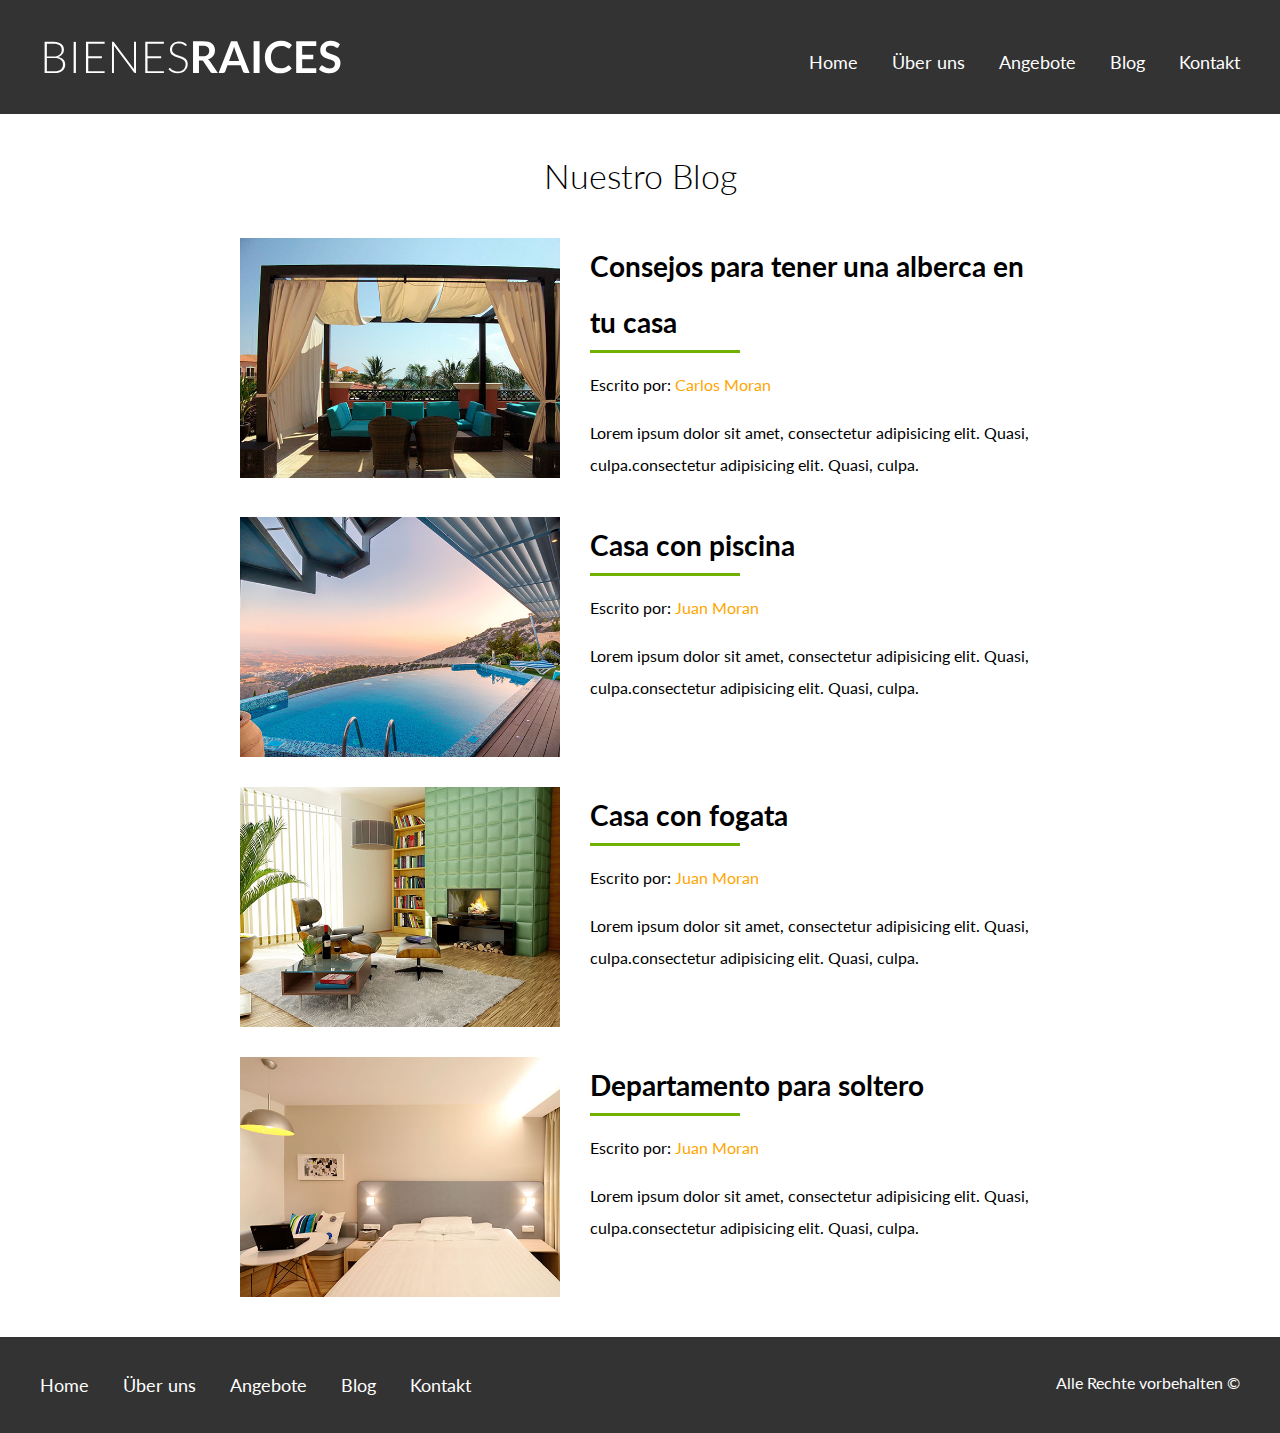
<file: projekte/inmobilie/blog.html>
<!doctype html>
 <html lang="es">

   <head>
        <title>Bienes Racies</title>
        <meta charset="utf-8">
        <meta name="viewport" content="width=device-width, inicial-scale=1">
        <link href="https://fonts.googleapis.com/css?family=Lato:300,400,700,900&display=swap" rel="stylesheet">
        <link rel="stylesheet" type="text/css" href="css/normalize.css">
        <link rel="stylesheet" type="text/css" href="css/style.css">
   </head>

   <body>
     <!-- ::::::::::::HEADER:::::::::::: -->
      <header class="site-header">
         <div class="contenedor contenido-header">
            <div class="barra">
              <a href="/">
                   <img src="img/logo.svg" alt="Logo">
              </a>
              <div class="mobile-menu">
                 <a href="#navegacion">
                    <img src="img/original.svg" alt="Icono Menu">
                 </a>
              </div>

              <nav id="navegacion" class="navegacion">
                  <a href="index.html">Home</a>
                  <a href="nosotros.html">Über uns</a>
                  <a href="anuncios.html">Angebote</a>
                  <a href="blog.html">Blog</a>
                  <a href="contacto.html">Kontakt</a>
              </nav>
            </div>
         </div> <!--- Contenedor -->
      </header>

      <!-- ::::::::::::Pagina principal:::::::::::: -->
      <main class="contenedor seccion contenido-centrado">
         <h2 class="titulo-centrado">Nuestro Blog</h2>

         <article class="entrada-blog">
            <div class="img-blog">
              <img src="img/blog1.jpg" alt="">
            </div>
            <div class="texto-blog">
              <a href="entrada.html">
                 <h4>Consejos para tener una alberca en tu casa</h4>
              </a>
              <p>Escrito por: <span>Carlos Moran</span></p>
              <p>Lorem ipsum dolor sit amet, consectetur adipisicing elit. Quasi, culpa.consectetur adipisicing elit. Quasi, culpa.</p>
            </div>
         </article>

         <article class="entrada-blog">
            <div class="img-blog">
              <img src="img/blog2.jpg" alt="">
            </div>
            <div class="texto-blog">
               <a href="entrada.html">
                  <h4>Casa con piscina</h4>
               </a>
               <p>Escrito por: <span>  Juan Moran</span></p>
              <p>Lorem ipsum dolor sit amet, consectetur adipisicing elit. Quasi, culpa.consectetur adipisicing elit. Quasi, culpa.</p>
            </div>
         </article>

         <article class="entrada-blog">
            <div class="img-blog">
              <img src="img/blog3.jpg" alt="">
            </div>
            <div class="texto-blog">
               <a href="entrada.html">
                  <h4>Casa con fogata</h4>
               </a>
               <p>Escrito por: <span>  Juan Moran</span></p>
              <p>Lorem ipsum dolor sit amet, consectetur adipisicing elit. Quasi, culpa.consectetur adipisicing elit. Quasi, culpa.</p>
            </div>
         </article>

         <article class="entrada-blog">
            <div class="img-blog">
              <img src="img/blog4.jpg" alt="">
            </div>
            <div class="texto-blog">
               <a href="entrada.html">
                  <h4>Departamento para soltero</h4>
               </a>
               <p>Escrito por: <span>  Juan Moran</span></p>
              <p>Lorem ipsum dolor sit amet, consectetur adipisicing elit. Quasi, culpa.consectetur adipisicing elit. Quasi, culpa.</p>
            </div>
         </article>
     </main>



      <!-- ::::::::::::Footer:::::::::::: -->
      <footer class="site-footer seccion">
        <div class="contenedor contenedor-footer">
            <nav class="navegacion">
                <a href="index.html">Home</a>
                <a href="nosotros.html">Über uns</a>
                <a href="anuncios.html">Angebote</a>
                <a href="blog.html">Blog</a>
                <a href="contacto.html">Kontakt</a>
            </nav>
            <p class="copyright">Alle Rechte vorbehalten &copy; </p>
         </div>
      </footer>
   </body>
</html>
</file>
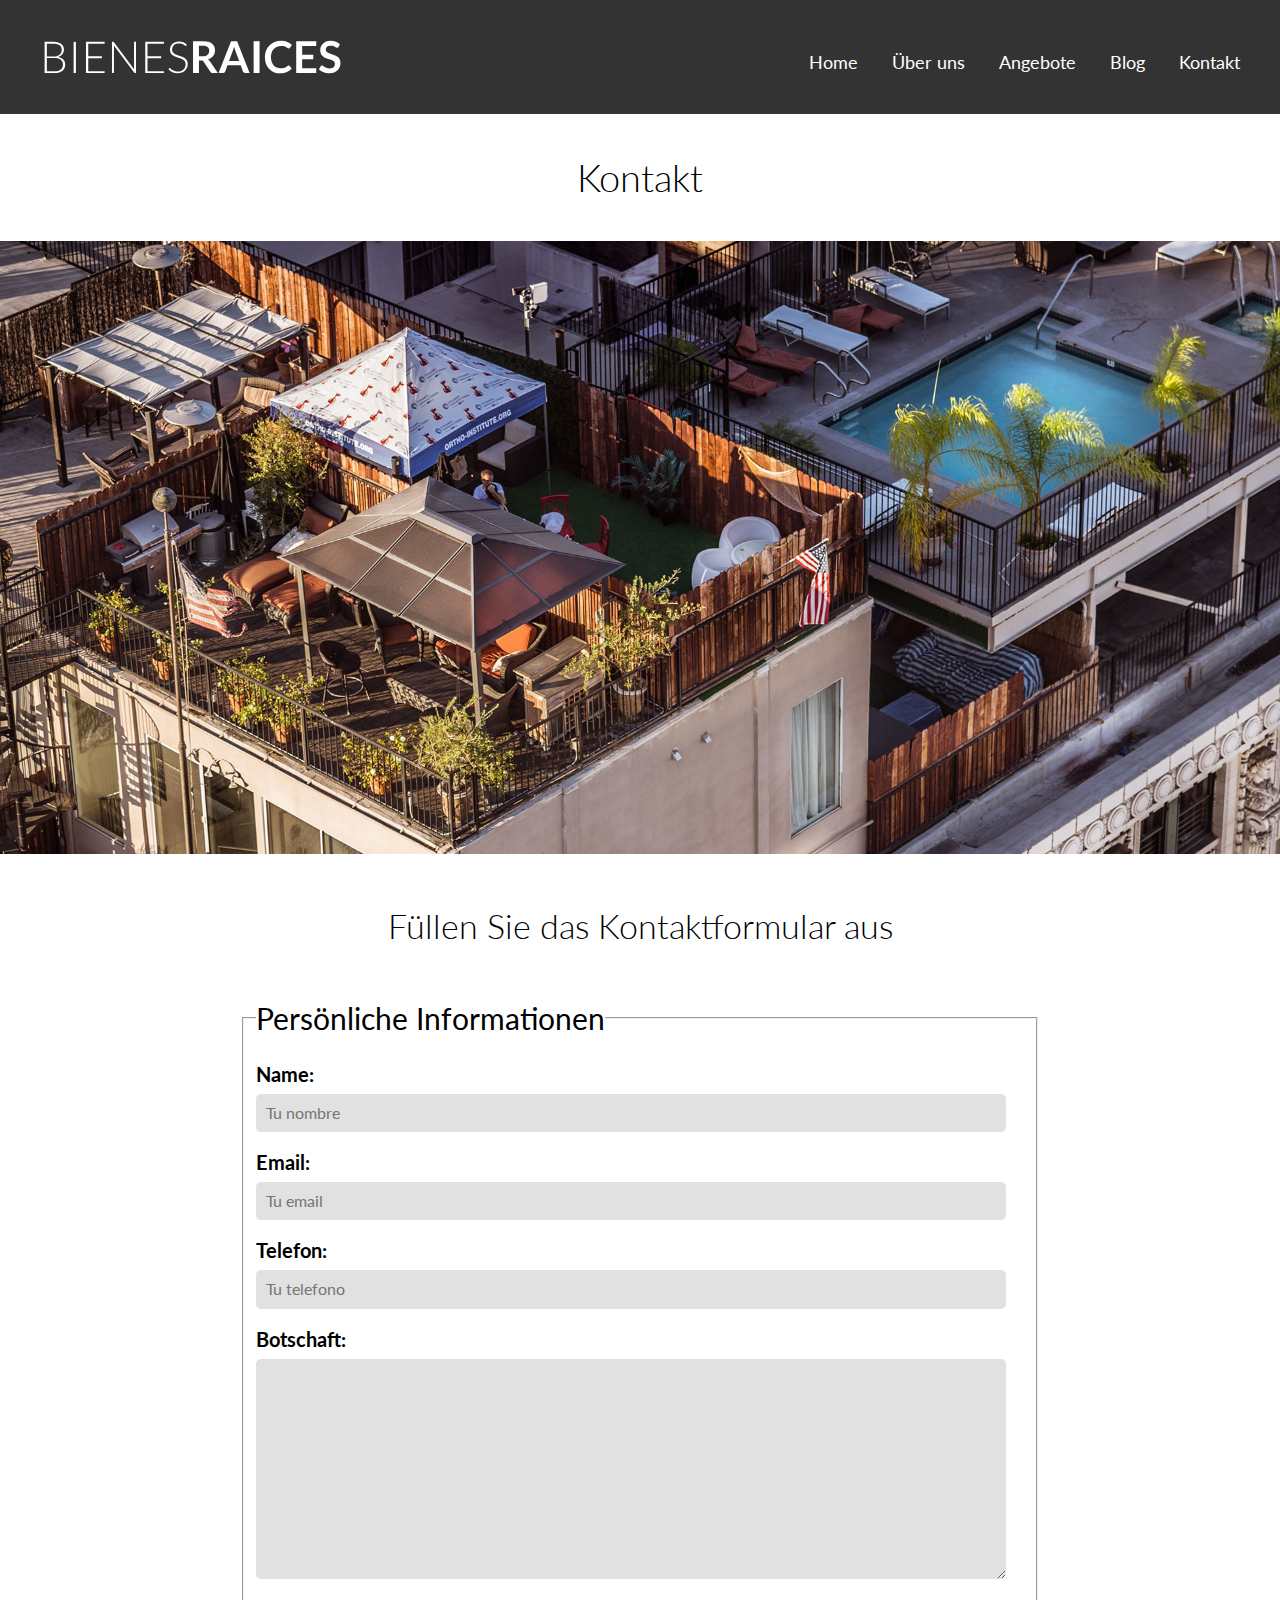
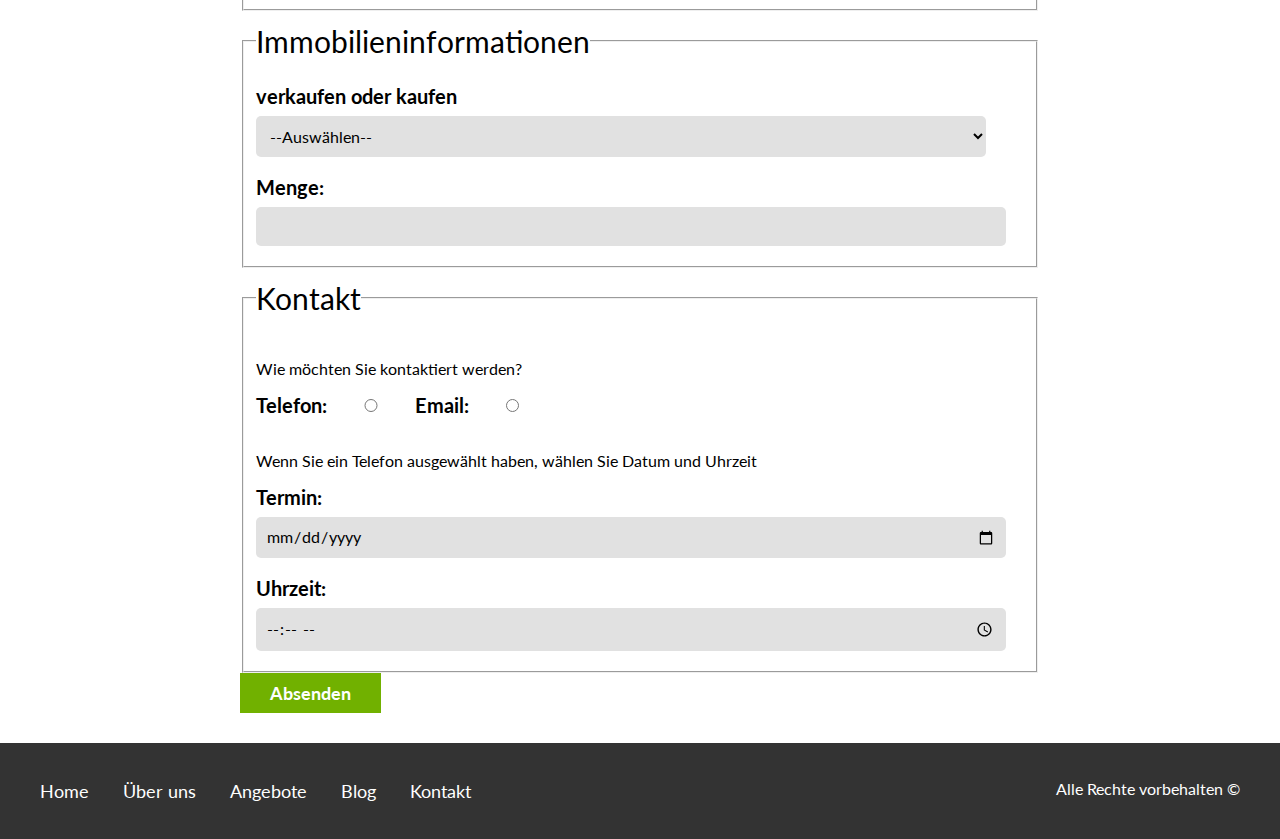
<file: projekte/inmobilie/contacto.html>
<!doctype html>
 <html lang="es">

   <head>
        <title>Bienes Racies</title>
        <meta charset="utf-8">
        <meta name="viewport" content="width=device-width, inicial-scale=1">
        <link href="https://fonts.googleapis.com/css?family=Lato:300,400,700,900&display=swap" rel="stylesheet">
        <link rel="stylesheet" type="text/css" href="css/normalize.css">
        <link rel="stylesheet" type="text/css" href="css/style.css">
   </head>

   <body>
     <!-- ::::::::::::HEADER:::::::::::: -->
      <header class="site-header">
         <div class="contenedor contenido-header">
            <div class="barra">
              <a href="/">
                   <img src="img/logo.svg" alt="Logo">
              </a>
              <div class="mobile-menu">
                 <a href="#navegacion">
                    <img src="img/original.svg" alt="Icono Menu">
                 </a>
              </div>

              <nav id="navegacion" class="navegacion">
                  <a href="index.html">Home</a>
                  <a href="nosotros.html">Über uns</a>
                  <a href="anuncios.html">Angebote</a>
                  <a href="blog.html">Blog</a>
                  <a href="contacto.html">Kontakt</a>
              </nav>
            </div>
         </div> <!--- Contenedor -->
      </header>

      <!-- ::::::::::::Principal:::::::::::: -->

      <h1 class="titulo-centrado">Kontakt</h1>
      <img src="img/destacada3.jpg" alt="">
      <main class="contenedor seccion contenido-centrado">
         <h2 class="titulo-centrado">Füllen Sie das Kontaktformular aus</h2>

         <form class="contacto" action="">
            <fieldset>
               <legend>Persönliche Informationen</legend>
               <label for="nombre">Name:</label>
               <input type="text" id="nombre" placeholder="Tu nombre">

               <label for="email">Email:</label>
               <input type="email" id="email" placeholder="Tu email" required>

               <label for="telefono">Telefon:</label>
               <input type="tel" id="telefono" placeholder="Tu telefono" required>

               <label for="mensaje">Botschaft:</label>
               <textarea id="mensaje"></textarea>
            </fieldset>

            <fieldset>
               <legend>Immobilieninformationen</legend>

               <label for="opciones">verkaufen oder kaufen</label>
               <select id="opciones">
                  <option value="" disabled selected>--Auswählen--</option>
                  <option value="compra">kaufen</option>
                  <option value="venta">verkaufen</option>
               </select>

               <label for="cantidad">Menge:</label>
               <input type="number" id="cantidad" min="0">
            </fieldset>

            <fieldset>
               <legend>Kontakt</legend>

               <p>Wie möchten Sie kontaktiert werden?</p>
               <div class="forma-contacto">
                  <label for="telefono" class="telefono">Telefon:</label>
                  <input type="radio" name="contacto" value="telefono" id="telefono">

                  <label for="correo">Email:</label>
                  <input type="radio" name="contacto" value="correo" id="correo">
               </div>

               <p>Wenn Sie ein Telefon ausgewählt haben, wählen Sie Datum und Uhrzeit</p>
               <label for="fecha">Termin:</label>
               <input type="date" id="fecha">

               <label for="hora">Uhrzeit:</label>
               <input type="time" id="hora" min="08:00" max="18:00">


            </fieldset>
            <input type="submit" value="Absenden" class="boton boton-verde">

         </form>


      </main>
      <!-- ::::::::::::Footer:::::::::::: -->
      <footer class="site-footer seccion">
        <div class="contenedor contenedor-footer">
            <nav class="navegacion">
                <a href="index.html">Home</a>
                <a href="nosotros.html">Über uns</a>
                <a href="anuncios.html">Angebote</a>
                <a href="blog.html">Blog</a>
                <a href="contacto.html">Kontakt</a>
            </nav>
            <p class="copyright">Alle Rechte vorbehalten &copy; </p>
         </div>
      </footer>
   </body>
</html>
</file>
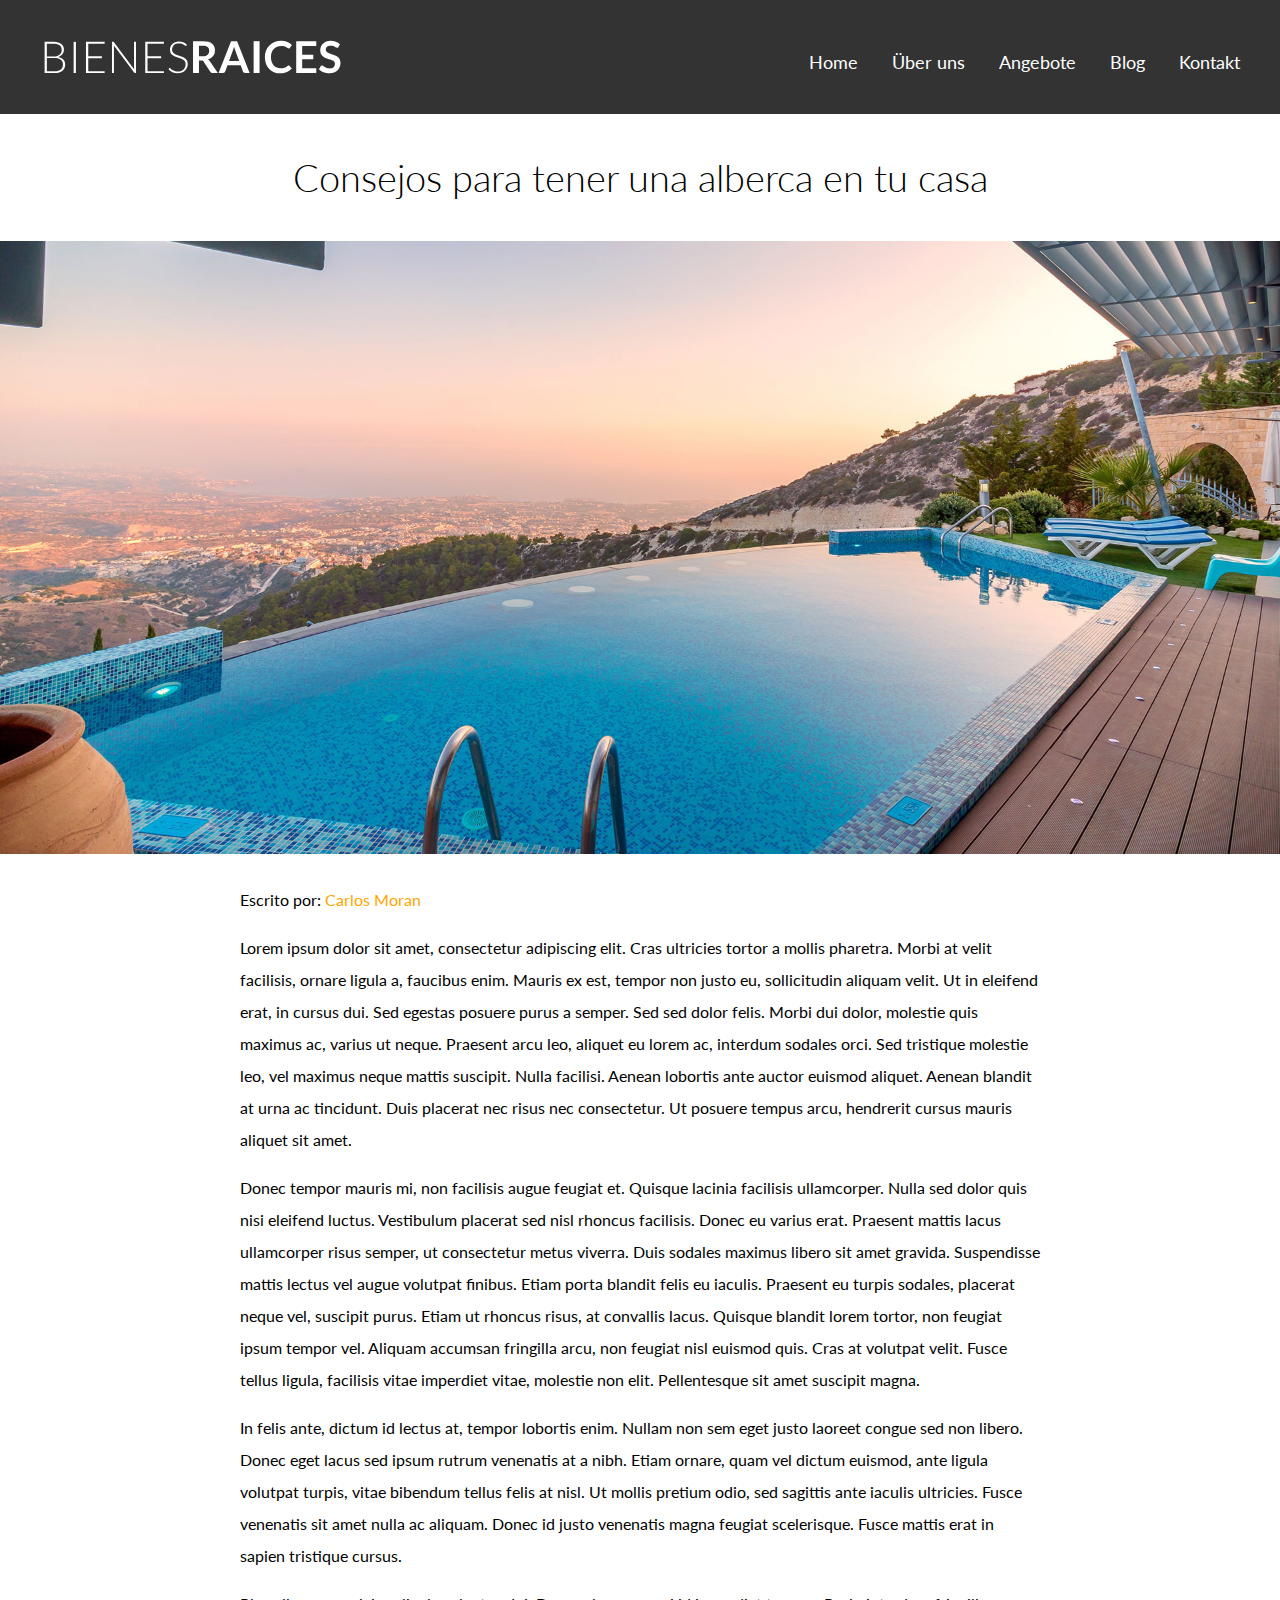
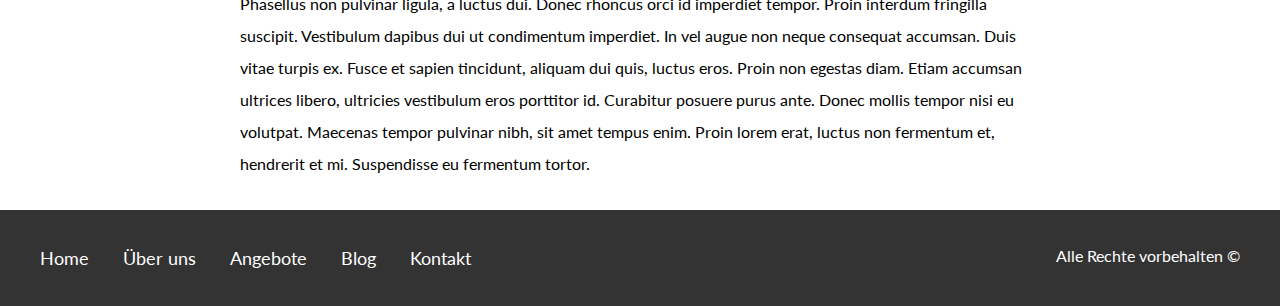
<file: projekte/inmobilie/entrada.html>
<!doctype html>
 <html lang="es">

   <head>
        <title>Bienes Racies</title>
        <meta charset="utf-8">
        <meta name="viewport" content="width=device-width, inicial-scale=1">
        <link href="https://fonts.googleapis.com/css?family=Lato:300,400,700,900&display=swap" rel="stylesheet">
        <link rel="stylesheet" type="text/css" href="css/normalize.css">
        <link rel="stylesheet" type="text/css" href="css/style.css">
   </head>

   <body>
     <!-- ::::::::::::HEADER:::::::::::: -->
      <header class="site-header">
         <div class="contenedor contenido-header">
            <div class="barra">
              <a href="/">
                   <img src="img/logo.svg" alt="Logo">
              </a>
              <div class="mobile-menu">
                 <a href="#navegacion">
                    <img src="img/original.svg" alt="Icono Menu">
                 </a>
              </div>

              <nav id="navegacion" class="navegacion">
                   <a href="index.html">Home</a>
                   <a href="nosotros.html">Über uns</a>
                   <a href="anuncios.html">Angebote</a>
                   <a href="blog.html">Blog</a>
                   <a href="contacto.html">Kontakt</a>
              </nav>
            </div>
         </div> <!--- Contenedor -->
      </header>

      <!-- ::::::::::::Principal:::::::::::: -->

      <h1 class="titulo-centrado">Consejos para tener una alberca en tu casa</h1>
      <img src="img/destacada2.jpg" alt="">

      <main class="contenedor seccion contenido-centrado texto-blog">
         <p>Escrito por: <span>Carlos Moran</span></p>
         <p>Lorem ipsum dolor sit amet, consectetur adipiscing elit. Cras ultricies tortor a mollis pharetra. Morbi at velit facilisis, ornare ligula a, faucibus enim. Mauris ex est, tempor non justo eu, sollicitudin aliquam velit. Ut in eleifend erat, in cursus dui. Sed egestas posuere purus a semper. Sed sed dolor felis. Morbi dui dolor, molestie quis maximus ac, varius ut neque. Praesent arcu leo, aliquet eu lorem ac, interdum sodales orci. Sed tristique molestie leo, vel maximus neque mattis suscipit. Nulla facilisi. Aenean lobortis ante auctor euismod aliquet. Aenean blandit at urna ac tincidunt. Duis placerat nec risus nec consectetur. Ut posuere tempus arcu, hendrerit cursus mauris aliquet sit amet. </p>

         <p>Donec tempor mauris mi, non facilisis augue feugiat et. Quisque lacinia facilisis ullamcorper. Nulla sed dolor quis nisi eleifend luctus. Vestibulum placerat sed nisl rhoncus facilisis. Donec eu varius erat. Praesent mattis lacus ullamcorper risus semper, ut consectetur metus viverra. Duis sodales maximus libero sit amet gravida. Suspendisse mattis lectus vel augue volutpat finibus. Etiam porta blandit felis eu iaculis. Praesent eu turpis sodales, placerat neque vel, suscipit purus. Etiam ut rhoncus risus, at convallis lacus. Quisque blandit lorem tortor, non feugiat ipsum tempor vel. Aliquam accumsan fringilla arcu, non feugiat nisl euismod quis. Cras at volutpat velit. Fusce tellus ligula, facilisis vitae imperdiet vitae, molestie non elit. Pellentesque sit amet suscipit magna. </p>

         <p>In felis ante, dictum id lectus at, tempor lobortis enim. Nullam non sem eget justo laoreet congue sed non libero. Donec eget lacus sed ipsum rutrum venenatis at a nibh. Etiam ornare, quam vel dictum euismod, ante ligula volutpat turpis, vitae bibendum tellus felis at nisl. Ut mollis pretium odio, sed sagittis ante iaculis ultricies. Fusce venenatis sit amet nulla ac aliquam. Donec id justo venenatis magna feugiat scelerisque. Fusce mattis erat in sapien tristique cursus. </p>

         <p>Phasellus non pulvinar ligula, a luctus dui. Donec rhoncus orci id imperdiet tempor. Proin interdum fringilla suscipit. Vestibulum dapibus dui ut condimentum imperdiet. In vel augue non neque consequat accumsan. Duis vitae turpis ex. Fusce et sapien tincidunt, aliquam dui quis, luctus eros. Proin non egestas diam. Etiam accumsan ultrices libero, ultricies vestibulum eros porttitor id. Curabitur posuere purus ante. Donec mollis tempor nisi eu volutpat. Maecenas tempor pulvinar nibh, sit amet tempus enim. Proin lorem erat, luctus non fermentum et, hendrerit et mi. Suspendisse eu fermentum tortor. </p>

      </main>

      <!-- ::::::::::::Footer:::::::::::: -->
      <footer class="site-footer seccion">
        <div class="contenedor contenedor-footer">
            <nav class="navegacion">
               <a href="index.html">Home</a>
               <a href="nosotros.html">Über uns</a>
               <a href="anuncios.html">Angebote</a>
               <a href="blog.html">Blog</a>
               <a href="contacto.html">Kontakt</a>
            </nav>
            <p class="copyright">Alle Rechte vorbehalten &copy; </p>
         </div>
      </footer>
   </body>
</html>
</file>
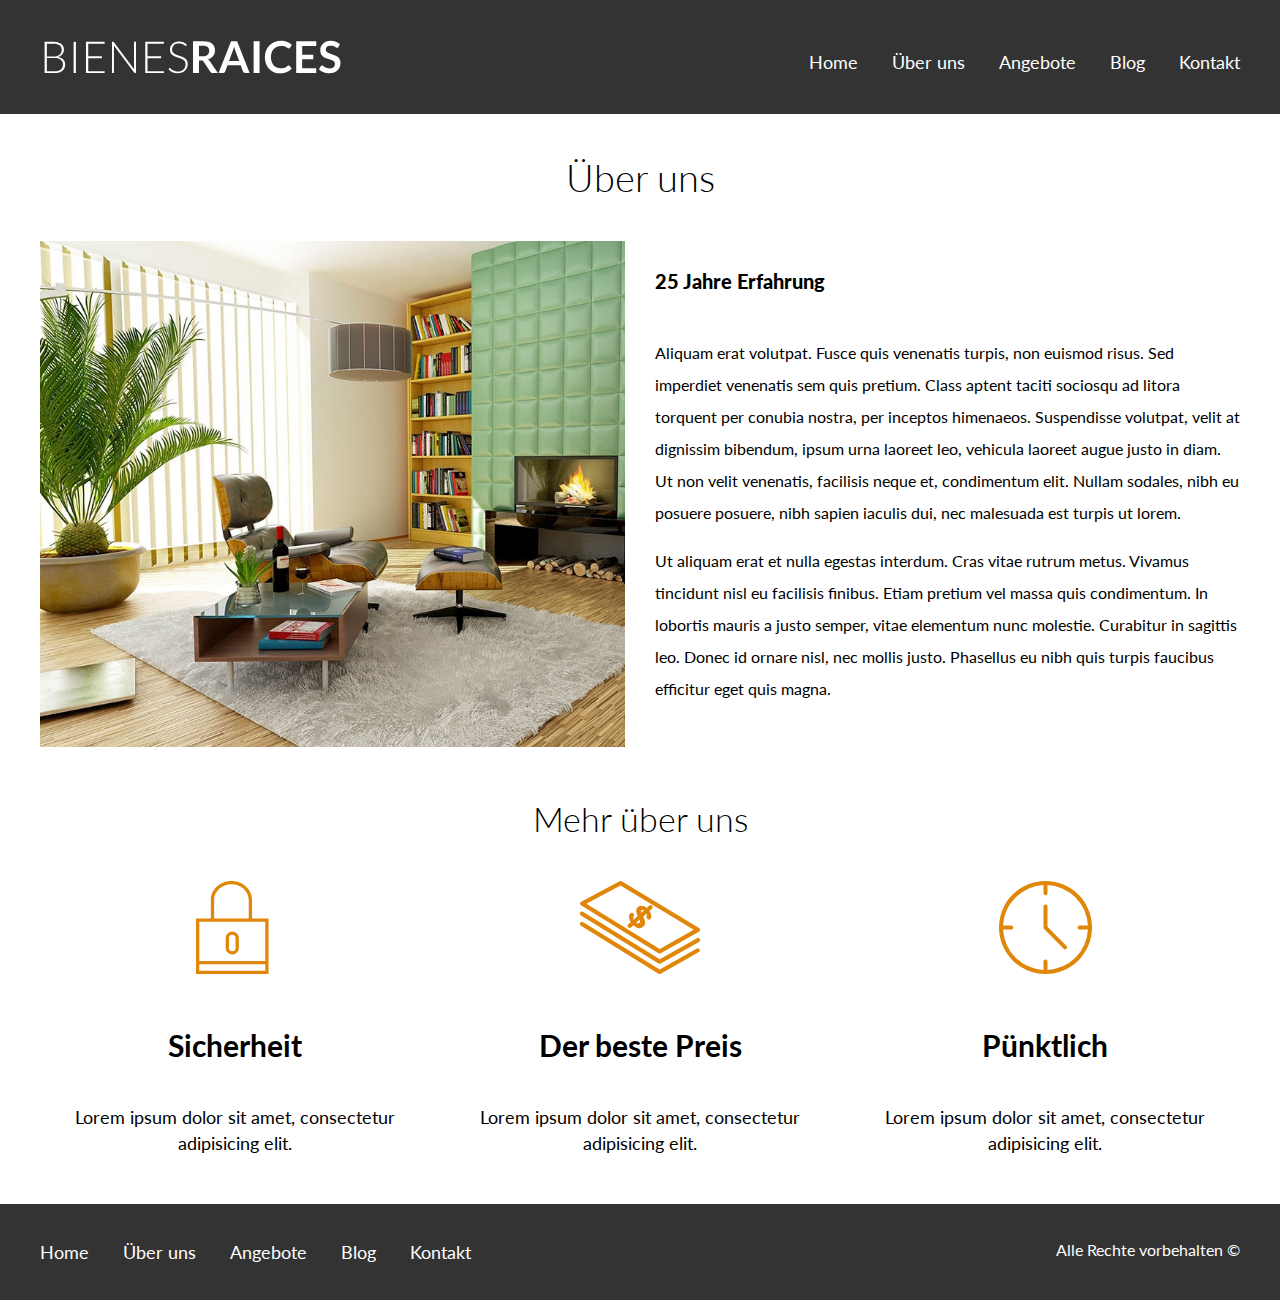
<file: projekte/inmobilie/nosotros.html>
<!doctype html>
 <html lang="es">

   <head>
        <title>Bienes Racies</title>
        <meta charset="utf-8">
        <meta name="viewport" content="width=device-width, inicial-scale=1">
        <link href="https://fonts.googleapis.com/css?family=Lato:300,400,700,900&display=swap" rel="stylesheet">
        <link rel="stylesheet" type="text/css" href="css/normalize.css">
        <link rel="stylesheet" type="text/css" href="css/style.css">
   </head>

   <body>
     <!-- ::::::::::::HEADER:::::::::::: -->
      <header class="site-header">
         <div class="contenedor contenido-header">
            <div class="barra">
              <a href="/">
                   <img src="img/logo.svg" alt="Logo">
              </a>
              <div class="mobile-menu">
                 <a href="#navegacion">
                    <img src="img/original.svg" alt="Icono Menu">
                 </a>
              </div>

              <nav id="navegacion" class="navegacion">
                  <a href="index.html">Home</a>
                  <a href="nosotros.html">Über uns</a>
                  <a href="anuncios.html">Angebote</a>
                  <a href="blog.html">Blog</a>
                  <a href="contacto.html">Kontakt</a>
              </nav>
            </div>
         </div> <!--- Contenedor -->
      </header>

      <!-- ::::::::::::Pagina principal:::::::::::: -->
      <main class="contenedor">
         <h1 class="titulo-centrado">Über uns</h1>

         <div class="contenido-nosotros">
            <div class="imagen">
               <img src="img/nosotros.jpg" alt="imagen sobre nosotros">
            </div>
            <div class="texto-nosotros">
               <blockquote>25 Jahre Erfahrung</blockquote>
               <p>Aliquam erat volutpat. Fusce quis venenatis turpis, non euismod risus. Sed imperdiet venenatis sem quis pretium. Class aptent taciti sociosqu ad litora torquent per conubia nostra, per inceptos himenaeos. Suspendisse volutpat, velit at dignissim bibendum, ipsum urna laoreet leo, vehicula laoreet augue justo in diam. Ut non velit venenatis, facilisis neque et, condimentum elit. Nullam sodales, nibh eu posuere posuere, nibh sapien iaculis dui, nec malesuada est turpis ut lorem.</p>

               <p>Ut aliquam erat et nulla egestas interdum. Cras vitae rutrum metus. Vivamus tincidunt nisl eu facilisis finibus. Etiam pretium vel massa quis condimentum. In lobortis mauris a justo semper, vitae elementum nunc molestie. Curabitur in sagittis leo. Donec id ornare nisl, nec mollis justo. Phasellus eu nibh quis turpis faucibus efficitur eget quis magna.</p>
            </div>
         </div>
      </main>

      <!-- ::::::::::::MAS SOBRE NOSOTROS:::::::::::: -->
      <section class="contenedor seccion">
          <h2 class="titulo-centrado">Mehr über uns</h2>
          <div class="contenedor-iconos">
               <div class="icono">
                    <img src="img/icono1.svg" alt="">
                    <h3>Sicherheit</h3>
                    <p>Lorem ipsum dolor sit amet, consectetur adipisicing elit.</p>
               </div>
               <div class="icono">
                    <img src="img/icono2.svg" alt="">
                    <h3>Der beste Preis</h3>
                    <p>Lorem ipsum dolor sit amet, consectetur adipisicing elit.</p>
               </div>
               <div class="icono">
                    <img src="img/icono3.svg" alt="">
                    <h3>Pünktlich</h3>
                    <p>Lorem ipsum dolor sit amet, consectetur adipisicing elit. </p>
               </div>
          </div> <!--  Contenedor de iconos-->
      </section>

      <!-- ::::::::::::Footer:::::::::::: -->
      <footer class="site-footer seccion">
        <div class="contenedor contenedor-footer">
            <nav class="navegacion">
                <a href="index.html">Home</a>
                <a href="nosotros.html">Über uns</a>
                <a href="anuncios.html">Angebote</a>
                <a href="blog.html">Blog</a>
                <a href="contacto.html">Kontakt</a>
            </nav>
            <p class="copyright">Alle Rechte vorbehalten &copy; </p>
         </div>
      </footer>
   </body>
</html>
</file>
<file: styles.css>
:root{
    --c1: #f39c12;
    --c2: #100E17;
    --c3: #1D1F23;
    --c4: #17202a;
;
}

*{
  margin: 0;
  padding: 0;
  box-sizing: border-box;}

html{
  scroll-behavior: smooth;}

body{
  font-family: 'Roboto Condensed', sans-serif;
  color: #ffffff;
  background-color: var(--c2);
  /* font-size: 62.5%; */}

img{
  max-width: 100%;}

h1{
  font-size: 3rem;
  font-weight: 300;}

h2{
  font-size: 2rem;
  font-weight: 400;}

h3{
  font-size: 1.5rem;
  font-weight: 400;}

  h4{
    font-size: 1.2rem;
    font-weight: 300;}


.contenedor{
  width: 90%;
  margin: 0 auto;}

  @media (min-width: 768px) {
     .contenedor{
        width: 80%;
     }
  }
  @media (min-width: 992px) {
     .contenedor{
        width: 90%;
        max-width: 1100px;
     }
  }

.seccion{
  padding: 2.2rem 0;}

section{
  margin: 0 auto;
}

.fondo_blanco{
  background-color: #ffffff;
  padding: 2.2rem 0;}

  /* --------------Header */
.contenedor_header{
  padding-top: 3rem;
}
.contenedor_yo{
  padding-top 2rem;
  height: 400px;
display: flex;
flex-direction: column;
justify-content: center;
}

.mi_foto {
  background-image: url("./img/yo.jpg");
  background-position: center center;
  background-size: cover;
  background-repeat: no-repeat;
  height: 200px;
  width: 200px;
  border-radius: 50%;
  margin: 0 auto;
  box-shadow: -10px 10px 10px black;
}

h1{
  padding: 2rem 0 0 0;
  color: var(--c1);
  text-align: center;}


.contenedor_yo p{
  margin-top: 1rem;
  text-align: center;
  font-style: italic;
}
.contenedor_yo p span{
  display: block;
  background-color: var(--c3);
  height: 1px;
  /* margin-top: 5rem; */
  width: 50%;
  margin: 1rem auto 0;
}

@media (min-width: 992px){
  .contenedor_yo p{
    font-size: 1.5rem;
    line-height: 3.5rem;
    font-weight: 300;
    }
    .contenedor_yo p span{
      height: 2px;
      width: 20%;
    }
  }

/* --------------Kenntnisse */

.titulo{
  color: var(--c1);
  text-align: center;}

  @media (min-width: 992px) {
      .titulo {
        margin: 2rem 0;
      }
     .box_kenntnise{
        display: flex;
        flex-wrap: wrap;
     }
     .box_skill{
       width: calc(50% - 1rem);
     }
  }


.box_skill{
  margin: 2rem 0;}
.box_skill:last-child{
   margin-bottom: 0;}

.grupo_skill{
  margin-top: 1.5rem;}


  .skill{
    width: 80%;
    margin: 2rem auto;
  }
  .barra {
    position: relative;
    margin: .5rem 0;
    background-color: var(--c4);
    width: 100%;
    height: .6em;
    border-radius: 10px;
  }

  .progreso__barra {
    position: relative;
    top: 0;
    left: 0;
    height: 100%;
    background-color: var(--c1);
    border-radius: 10px;
    -webkit-box-sizing: border-box;
    box-sizing: border-box; }

  .programme__barra span {
    position: absolute;
    top: -15px;
    left: 100%;
    margin-left: -10px;
    font-size: .8em;
    font-weight: bold;
    text-align: center;
    color: #D25B55;
    padding: .2em;
    background: #F4F7EE;
    border-radius: 50%; }

  .progreso__in {
    -webkit-animation: animate__in 0.9s ease-in-out;
    animation: animate__in 0.9s ease-in-out; }

  @-webkit-keyframes animate__in {
    from {
      width: 0%; }
    to {
      width: 90%; } }

  @keyframes animate__in {
    from {
      width: 0%; }
    to {
      width: 90%; } }

  .progreso__ph {
    -webkit-animation: animate__ph 0.8s ease-in-out;
    animation: animate__ph 0.8s ease-in-out; }

  @-webkit-keyframes animate__ph {
    from {
      width: 0%; }
    to {
      width: 80%; } }

  @keyframes animate__ph {
    from {
      width: 0%; }
    to {
      width: 80%; } }

  .progreso__il {
    -webkit-animation: animate__il 0.7s ease-in-out;
    animation: animate__il 0.7s ease-in-out; }

  @-webkit-keyframes animate__il {
    from {
      width: 0%; }
    to {
      width: 70%; } }

  @keyframes animate__il {
    from {
      width: 0%; }
    to {
      width: 70%; } }

  .progreso__ht {
    -webkit-animation: animate__ht 0.95s ease-in-out;
    animation: animate__ht 0.95s ease-in-out; }

  @-webkit-keyframes animate__ht {
    from {
      width: 0%; }
    to {
      width: 95%; } }

  @keyframes animate__ht {
    from {
      width: 0%; }
    to {
      width: 95%; } }

  .progreso__cs {
    -webkit-animation: animate__cs 0.85s ease-in-out;
    animation: animate__cs 0.85s ease-in-out; }

  @-webkit-keyframes animate__cs {
    from {
      width: 0%; }
    to {
      width: 75%; } }

  @keyframes animate__cs {
    from {
      width: 0%; }
    to {
      width: 75%; } }

  .progreso__js {
    -webkit-animation: animate__js 0.8s ease-in-out;
    animation: animate__js 0.8s ease-in-out; }

  @-webkit-keyframes animate__js {
    from {
      width: 0%; }
    to {
      width: 70%; } }

  @keyframes animate__js {
    from {
      width: 0%; }
    to {
      width: 70%; } }



/* //////////////////////////andere_kenntnisse */
.andere_kenntnisse h2{
  color: black;
  text-align: center;}

.logo{
  padding: 1rem 2rem;
  border-bottom: 1px solid gray;
  display: flex;}

.logo:last-child{
  border-bottom: none;}

.logo img{
  height: 40px;}

.logo .text_logo{
  padding-left: 2rem;
  color: black;}

  @media (min-width: 768px) {
    .logo {align-items: center;
    width: 80%;
  margin: 0 auto;}
     .logo img{ height: 60px; }
  }

 /* --------------portafolie */
.portafolie{
     background-color: #fff;
}
 .portafolie-inhalte{
     display: flex;
     flex-direction: column;
     margin-top: 2rem;
     gap: 3rem
 }
@media (min-width: 768px) {
     .portafolie-inhalte{
          flex-direction: row;
     }
}
.projekt{
     margin: 0 auto;
}
.projekt-img{
     margin: .5rem;
}
/* --------------Ausbildung */
.ausbildung-item{
  margin-top: 2rem;
  border-bottom: 1px solid var(--c1);}

.ausbildung-item:last-child{
  border-bottom: 0;}

.ausbildung-item a{
  font-size: 1rem;
  text-decoration: none;
  color: #fff;
  display: inline-block;
  margin: 2rem 0;
}

.aus-description{
  margin: 2.5rem 0;
  font-size: 1rem;}

.ausbildung-item:last-child .aus-description{
  margin-bottom: 1rem;
}

/* --------------Sprachen */

.parallax{
  background-image: url(img/mundo_negro_2.jpg);
  background-attachment: fixed;
  background-position: center;
  background-repeat: no-repeat;
  background-size: cover;}

.box_sprache{
  position: relative;
  margin: 2rem auto 0;}

.circulo {
  background-color: rgba(220, 118, 51, 0.4);
  width: 10rem;
  height: 10rem;
  border-radius: 50%;
  display: flex;
  flex-direction: column;
  justify-content: center;
  text-align: center;
  transition: all .5s ease;}

.spanisch {
  position: absolute;
  left: -9rem;
  right: 0;
  margin-left: auto;
  margin-right: auto; }
.deutsch {
  position: relative;
  left: 4.5em;
  right: 0;
  margin-left: auto;
  margin-right: auto; }

.englisch {
  position: relative;
  top: -2.0em;
  margin-left: auto;
  margin-right: auto; }

.redondo{display: none;}

@media (min-width: 768px) {
  .box_sprache{
    margin: 1rem auto 3rem;
    height: 250px;
  }
  .redondo{
    display: block;
    position: relative;
    border-radius: 50%;
    background-color: rgba(220, 118, 51, 0.2);
    transition: all .5s ease;
    margin-left: auto;
    margin-right: auto;
  }
  .spanisch {
    width: 11rem;
    height: 11rem;
    left: -14rem;
    top: 2rem;
  }
  .deutsch {
    width: 9rem;
    height: 9rem;
    top: 7rem;
    left: 2rem;
  }
  .englisch {
    width: 5.5rem;
    height: 5.5rem;
    top: 1rem;
    left: 10rem;
    right: 0;
  }

  .circulo-1{
    width: 4rem;
    height: 4rem;
    top: -4rem;
    left: -12rem;
  }
  .circulo-2{
    width: 1.5rem;
    height: 1.5rem;
    top: -5rem;
    left: -4rem;
  }
  .circulo-3{
    width: 3.5rem;
    height: 3.5rem;
    top: -14rem;
    left: 6rem;
  }
  .circulo-4{
    width: 1.5rem;
    height: 1.5rem;
    top: -14rem;
    left: 14rem;
  }
  .englisch h3{
    font-size: 1.2rem;
  }
  .englisch h4{
    font-size: .8rem;
  }
}

@media (min-width: 992px) {
  .box_sprache{
    transform: scale(1.1);
    height: 280px;
    transition: all .5s ease;
  }
}

.circulo:hover{
  transform: scale(1.05);
  background-color: rgba(220, 118, 51, 0.8);
  transition: all .4s ease;
}
.redondo:hover{
  transform: scale(1.1);
  transition: all .5s ease;
}

.circulo h3{
  font-weight: 300;
  margin-bottom: .3rem;
}



/* -------------Beruf----------- */
.grupe_beruf{
  margin: 3rem 0;
}
.grupe_beruf:last-child{
  margin: 3rem 0 0 0;
}
.grupe_beruf h4 {
  font-size: 1.2rem;
  margin-top: .5rem;
  color: gray;
}

.grupe_beruf h5 {
  margin-top: .5rem;
  font-weight: 400;
  font-size: 1rem;
}

.grupe_beruf ul{
  margin: 1rem 0 1rem 2rem;
}
.grupe_beruf li{
  margin: .5rem;
  color: gray;
}

/* Footer */
footer{
  background-color: var(--c1);
}
.box_footer{
  text-align: center;
  color: var(--c2);
  padding: 1rem 0;
}

.curriculum{
  text-align: center;
  margin-bottom: 2rem;
}
.curriculum a{
  display: inline-block;
  padding: 1rem;
  text-decoration: none;
  color: #fff;;
  border: 2px solid #ffffff;
}
</file>
<file: projekte/inmobilie/css/style.css>
/* Globales */
html{
   font-size: 62.5%; /* Reset para rems - 62.5% = 10px de 16px*/
}
*, *:before, *:afeter{
   box-sizing: border-box;
}

body{
  font-family: lato, sans-serif;
  font-size: 1.6rem;
  line-height: 2;
}
img{
   max-width: 100%;
}

h1{ font-size: 3.8rem;}
h2{ font-size: 3.4rem;}
h3{ font-size: 3.0rem;}
h4{ font-size: 2.8rem;}

.contenedor{
   width: 95%;
   max-width: 120rem;
   margin: 0 auto;
}

/* Utilidades */
.seccion{
   margin-top: 2rem;
   margin-bottom: 3rem;
}
.fw-300{
   font-weight: 300;
}

.titulo-centrado {
   font-weight: 300;
   text-align: center;
}

.centrar {
   text-align: center;
}
.d-block{
   display: block!important;
}

.contenido-centrado{
   max-width: 800px;
}

/* botones */

.boton{
     text-decoration: none;
     color: #ffffff;
     font-weight: 700;
     font-size: 1.8rem;
     padding: 1rem 3rem;
     /* margin-top: 3rem; */
     display: inline-block;
     border: none;
     display: block;
     text-align: center;
     flex: 0 0 100%;
}

@media (min-width: 768px) {
   .boton {
      display: inline-block;
      flex: 0 0 auto;
   }
}
.boton:hover{
   cursor: pointer;
}

.boton-naranja{
background-color: #E08709;
}

.boton-verde{
background-color: #71B100;
}

/* :::::::::::::Header:::::::::::::::: */
.site-header.inicio{
     background-image: url(../img/header.jpg);
     background-position: center center;
     background-size: cover;
     height: 100vh;
     min-height: 600px;
}

.barra{
     padding-top: 3rem;
}
@media (min-width: 768px) {
   .barra{
        display: flex;
        justify-content: space-between;
        align-items: center;
   }
}

.navegacion a{
     color: #ffffff;
     text-decoration: none;
     font-size: 2.2rem;
     display: block;
}

@media (min-width: 768px) {
   .navegacion a{
      display: inline-block;
      font-size: 1.8rem;
      margin-right: 3rem;
   }
   .navegacion a:last-of-type{
        margin: 0;
   }
}
.navegacion a:hover{
     color: #71B100;
}

.contenido-header{
     height: 100%;
     display: flex;
     flex-direction: column;
     justify-content: space-between;
     text-align: center;
}
@media (min-width: 768px) {
   .contenido-header{
      text-align: left;
   }
}
.contenido-header h1{
     font-size: 5rem;
     color: #ffffff;
     padding-bottom: 5rem;
     max-width: 60rem;
     font-weight: 300;
}
/* Mobile Menu */
.mobile-menu img{
   width: 5rem;
}
@media (min-width: 768px) {
   .mobile-menu{
      display: none;
   }
}
.navegacion:target{
   display: block;
}
.navegacion{
   display: none;
}
@media (min-width: 768px) {
   .navegacion{
      display: block;
   }
}


/* :::::::::::::MAS SOBRE NOSOTROS::::::::: */
@media (min-width: 768px) {
   .contenedor-iconos{
        display: flex;
        justify-content: space-between;
   }
}

.icono{
     text-align: center;
     font-size: 1.8rem;
}
@media (min-width: 768px) {
   .icono{
      width: calc(33.3% - 1rem);
   }
}


.icono p{
     line-height: 1.4;
}


/* :::::::::::::ANUNCIOS::::::::: */
@media (min-width: 768px) {
   .contenedor-anuncios{
     display: flex;
     justify-content: space-between;
     flex-wrap: wrap;
   }
}

.anuncio{
   font-size: 1.8rem;
   border: 1px solid #B5B5B5;
   background-color: #F5F5F5;
   margin-bottom: 2rem;
}

@media (min-width: 768px) {
   .anuncio{
      flex: 0 0 calc(33.3% - 1rem);
   }
}

.contenido-anuncio{
  padding: 3rem;
}

.contenido-anuncio h3,
.contenido-anuncio p {
   margin: 0;
}

.precio{
   text-decoration: none;
   font-size: 2rem;
   color: #71B100;
   text-align: left;
}

.iconos{
   list-style: none;
   padding: 0;
   display: flex;
   justify-content: space-around;
   flex: 1;
   max-width: 500px;
   margin-left: 3rem;
}

.iconos li{
   display: flex;
   margin-bottom: 0;
}

.iconos li img{
   width: 50%;
}

.iconos li p{
   margin-left: 10px;
}

.ver-todas{
   display: flex;
   /* justify-content: flex-end; */
}

@media (min-width: 768px) {
   .ver-todas{
      justify-content: flex-end;
   }
}

/* -------------Contactenos----------- */

.fondo-contactenos{
   background-image: url(../img/encuentra.jpg);
   background-position: center center;
   background-size: cover;
   height: 40rem;
   display: flex;
   align-items: center;
}

.contenido-contactenos{
   flex: 0 0 95%;
   color: #ffffff;
}

.contenido-contactenos p {
   font-size: 1.8rem;
}

/* -------------Blog----------- */
@media (min-width: 768px) {
.seccion-inferior{
   display: flex;
   justify-content: space-between;
   }
}

.blog{
   flex-basis: 60%;
}

.testimoniales{
   flex-basis: calc(40% - 4rem);
}

.entrada-blog{
   margin-bottom: 2rem;
}
@media (min-width: 768px) {
   .entrada-blog{
      display: flex;
      justify-content: space-between;
   }
}
.entrada-blog:last-of-type{
   margin-bottom: 0;
}
@media (min-width: 768px) {
   .img-blog{
      flex-basis: 40%;
   }
}

.texto-blog{
   flex-basis: calc(60% - 3rem);
}

.texto-blog a{
   text-decoration: none;
   color: black;
}

.texto-blog h4{
   margin: 0;
}

.texto-blog h4::after{
   content: '';
   display: block;
   width: 150px;
   height: 3px;
   background-color: #71B100;
}

.texto-blog span{
   color: orange;
}

/* -------------Testimoniales----------- */
.testimonial{
   background-color: #71B100;
   border-radius: 20px;
   color: white;
   font-size: 2rem;
   padding: 2rem;
}

.testimonial p{
   text-align: right;
}

.testimonial blockquote::before{
   content: '';
   background-image: url(../img/comilla.svg);
   width: 4rem;
   height: 4rem;
   position: absolute;
   left: -20px;
}

.testimonial blockquote{
   position: relative;
   padding-left: 5rem;
   font-weight: 300;
}


/* ::::::::::::Footer:::::::::::: */

.site-footer{
   background-color: #333333;
   margin: 0;

}

.copyright{
   margin:0;
   color: white;
}

.contenedor-footer{
   padding: 3rem 0;
   text-align: center;
}
@media (min-width: 768px) {
   .contenedor-footer{
      display: flex;
      justify-content: space-between;
   }
}
.site-footer nav{
   display: none;
}
@media (min-width: 768px) {
   .site-footer nav{
      display: block;
   }
}
/* INTERNAS*/
/* Nosotros*/

.site-header{
   background-color: #333333;
   padding: 0 0 2rem 0;
}
@media (min-width: 768px) {
   .contenido-nosotros{
      display: grid;
      grid-template-columns: repeat(2, 1fr);
      grid-column-gap: 30px;
   }
}

.texto-nosotros blockquote{
   font-weight: 900;
   font-size: 2rem;
   padding: 2rem 0 ;
   margin: 0;
}

/* Anuncio*/

.contenido-centrado{
   max-width: 800px;
}

.anuncio-precio-iconos{
   display: flex;
   justify-content: space-around;
   align-items: center;
}


/* Contacto */

legend{
   font-size: 3rem;
}


label{
	display: block;
   font-weight: 700;
   font-size: 2rem;
}

input:not([type="submit"]), textarea,
select
{
   background-color: #e1e1e1;
   border-radius: 0.5rem;
   border:none;
   margin-bottom: 1rem;
   width: 95%;
   padding: 1rem;

}

textarea{
   height: 200px;
   max-width: 100%;
   display: inline-block;
   max-width: 765px;
}

.forma-contacto {
   max-width: 30rem;
   display: flex;
   justify-content: space-between;
   align-items: center;
}

input[type="radio"]{
   margin: 0;
   width: 100%;
}

form p{
   margin: 2rem 0 0 0;
}

/* botones
</file>
